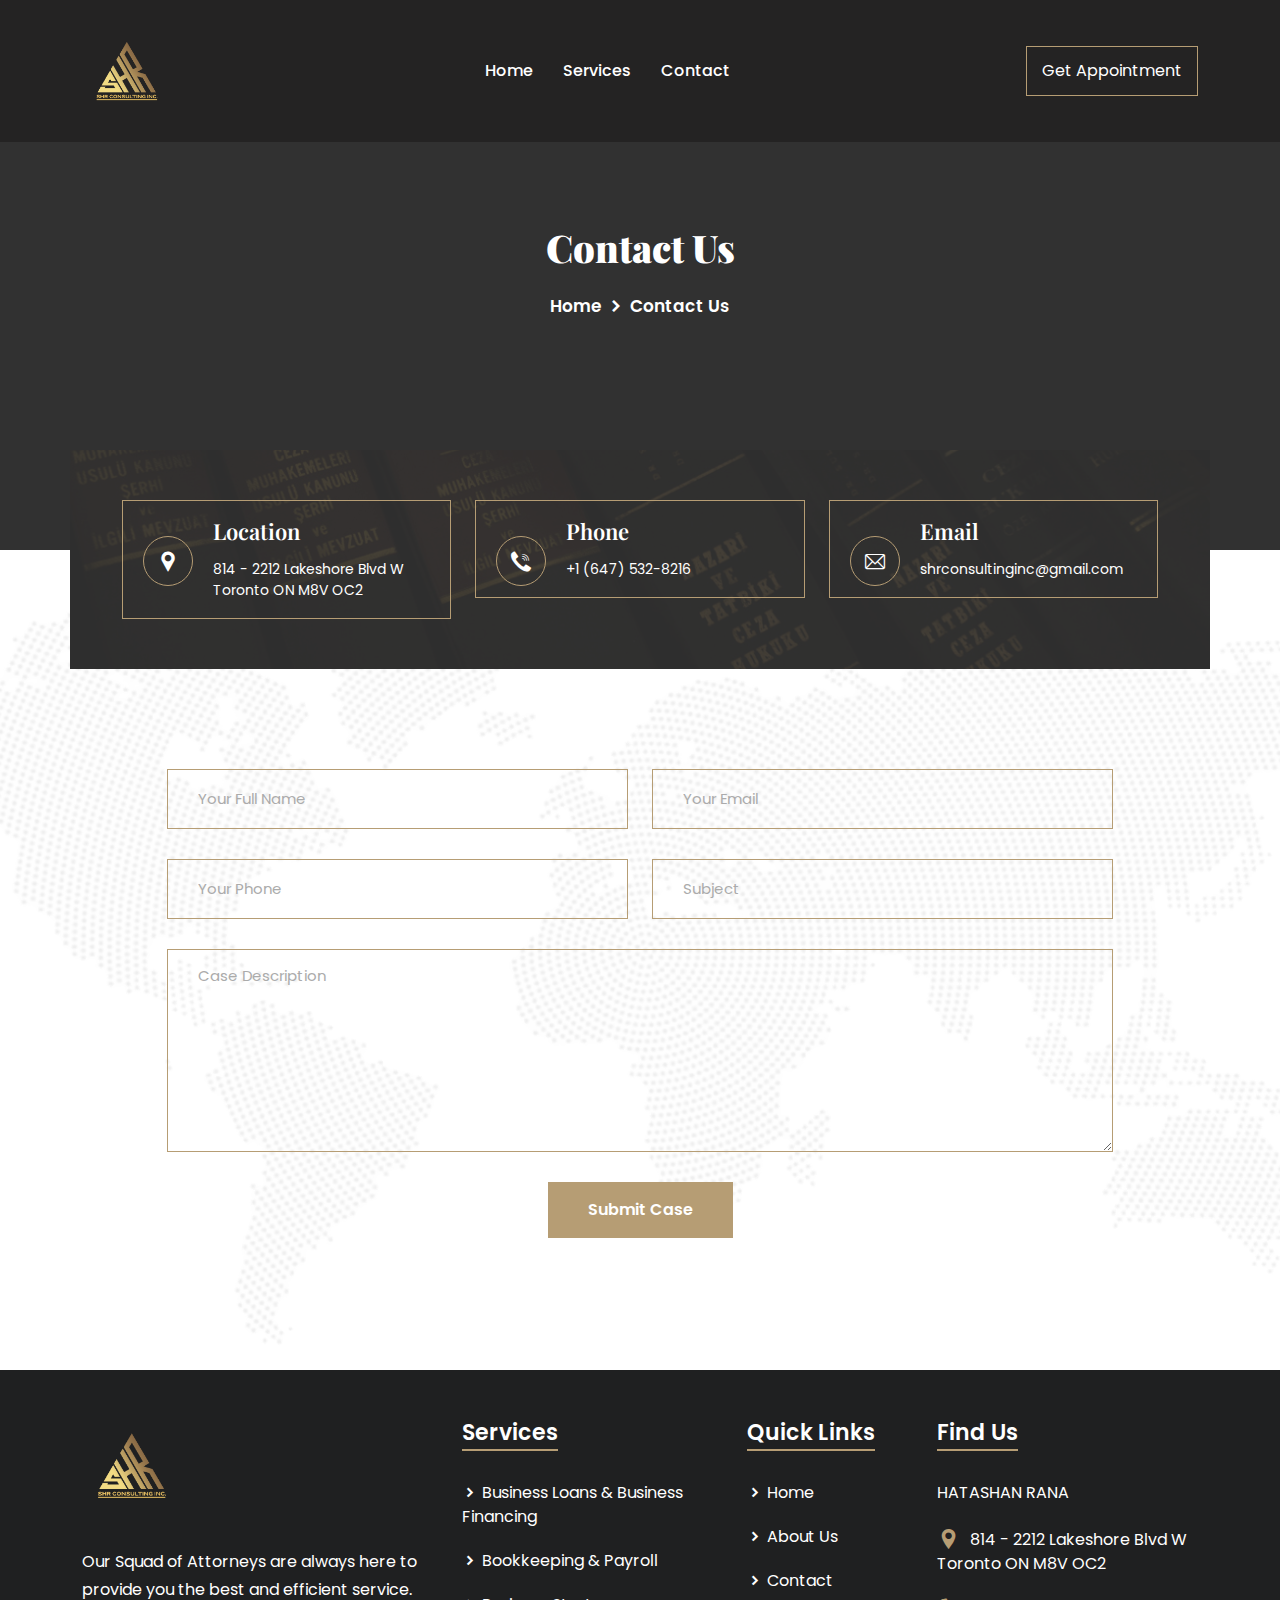
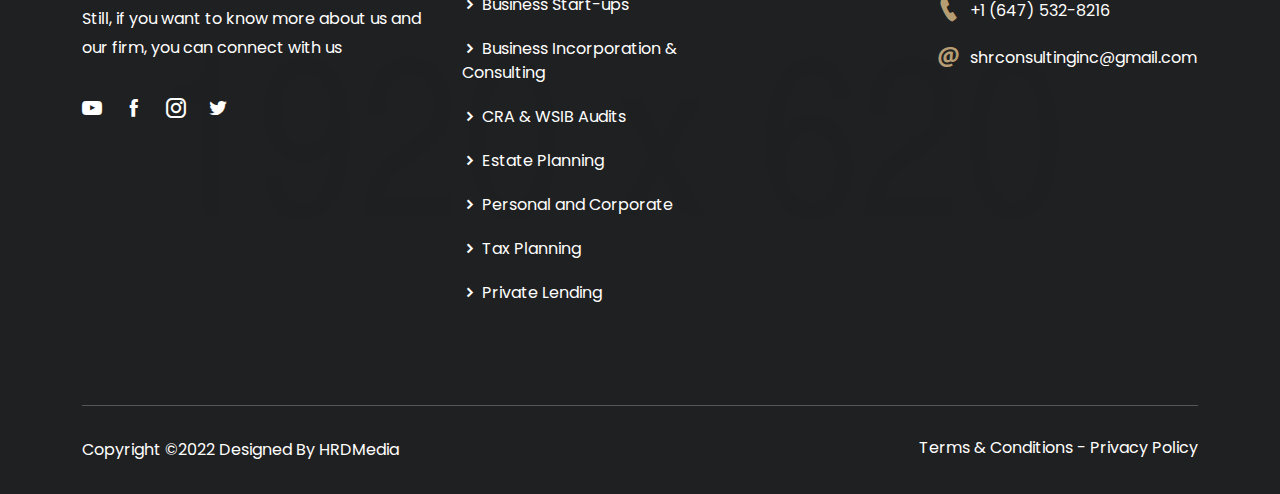
<file: contact.html>
<!DOCTYPE html>
<html lang="zxx">
    <head>
        <meta charset="UTF-8">
        <meta name="viewport" content="width=device-width, initial-scale=1.0">

        <!-- Bootstrap CSS -->
        <link rel="stylesheet" href="assets/css/bootstrap.min.css">
        <!-- Meanmenu CSS -->
        <link rel="stylesheet" href="assets/css/meanmenu.css">
        <!-- Icofont CSS -->
        <link rel="stylesheet" href="assets/css/icofont.min.css">
        <!-- Nice Select CSS -->
        <link rel="stylesheet" href="assets/css/nice-select.min.css">
        <!-- Owl Carousel CSS -->
        <link rel="stylesheet" href="assets/css/owl.carousel.min.css">
        <link rel="stylesheet" href="assets/css/owl.theme.default.min.css">
        <!-- Magnific Popup CSS -->
        <link rel="stylesheet" href="assets/css/magnific-popup.min.css">
        <!-- Flaticon CSS -->
        <link rel="stylesheet" href="assets/fonts/flaticon.css">
        <!-- Wow CSS -->
        <link rel="stylesheet" href="assets/css/animate.css">
        <!-- Odometer CSS -->
        <link rel="stylesheet" href="assets/css/odometer.min.css">
        <!-- Style CSS -->
        <link rel="stylesheet" href="assets/css/style.css">
        <!-- Responsive CSS -->
        <link rel="stylesheet" href="assets/css/responsive.css">

        <title>Contact</title>

        <link rel="icon" type="image/png" href="#">
    </head>
    <body>

        <!-- Preloader -->
        <div class="loader">
            <div class="d-table">
                <div class="d-table-cell">
                    <div class="sk-folding-cube">
                        <div class="sk-cube1 sk-cube"></div>
                        <div class="sk-cube2 sk-cube"></div>
                        <div class="sk-cube4 sk-cube"></div>
                        <div class="sk-cube3 sk-cube"></div>
                    </div>
                </div>
            </div>
        </div>
        <!-- End Preloader -->




        <!-- Navbar -->
        <div class="navbar-area fixed-top">
            <!-- Menu For Mobile Device -->
            <div class="mobile-nav">
                <a href="index.html" class="logo">
                    <img src="assets/img/logo.png" alt="Logo">
                </a>
            </div>

            <!-- Menu For Desktop Device -->
            <div class="main-nav">
                <div class="container">
                    <nav class="navbar navbar-expand-md navbar-light">
                        <a class="navbar-brand" href="index.html">
                            <img src="assets/img/logo.png" alt="Logo">
                        </a>
                        <div class="collapse navbar-collapse mean-menu" id="navbarSupportedContent">
                            <ul class="navbar-nav">
                                <li class="nav-item">
                                    <a href="index.html" class="nav-link">Home</a>
                                </li>
                                <li class="nav-item">
                                    <a href="services.html" class="nav-link">Services</a>
                                </li>
                                <li class="nav-item">
                                    <a href="contact.html" class="nav-link">Contact</a>
                                </li>
                            </ul>
                            <div class="side-nav">
                                <a href="tel:+16475328216">Get Appointment</a>
                            </div>
                        </div>
                    </nav>
                </div>
            </div>
        </div>
        <!-- End Navbar -->
		
		
		
        <!-- Page Title -->
        <div class="page-title-area page-title-area-two title-img-one">
            <div class="d-table">
                <div class="d-table-cell">
                    <div class="page-title-text">
                        <h2>Contact Us</h2>
                        <ul>
                            <li>
                                <a href="index.html">Home</a>
                            </li>
                            <li>
                                <i class="icofont-simple-right"></i>
                            </li>
                            <li>Contact Us</li>
                        </ul>
                    </div>
                </div>
            </div>
        </div>
        <!-- End Page Title -->

        <!-- Contact Form -->
        <div class="contact-form contact-form-four pb-100">
            <!-- Location -->
            <div class="loaction-area">
                <div class="container">
                    <div class="row location-bg">
                        <div class="col-sm-6 col-lg-4">
                            <div class="location-item">
                                <div class="location-icon">
                                    <i class="flaticon-pin"></i>
                                </div>
                                <h3>Location</h3>
                                <ul>
                                    <li>814 - 2212 Lakeshore Blvd W Toronto ON M8V OC2</li>
                                </ul>
                            </div>
                        </div>
                        <div class="col-sm-6 col-lg-4">
                            <div class="location-item">
                                <div class="location-icon">
                                    <i class="flaticon-call"></i>
                                </div>
                                <h3>Phone</h3>
                                <ul>
                                    <li>
                                        <a href="tel:+0755543332322">+1 (647) 532-8216</a>
                                    </li>
                                </ul>
                            </div>
                        </div>
                        <div class="col-sm-6 offset-sm-3 offset-lg-0 col-lg-4">
                            <div class="location-item">
                                <div class="location-icon">
                                    <i class="flaticon-email"></i>
                                </div>
                                <h3>Email</h3>
                                <ul>
                                    <li>
                                        <a href="mailto:shrconsultinginc@gmail.com">shrconsultinginc@gmail.com</a>
                                    </li>
                                </ul>
                            </div>
                        </div>
                    </div>
                </div>
            </div>
            <!-- End Location -->

            <div class="container-fluid">
                <form id="contactForm">
                    <div class="row contact-wrap">
                        <div class="col-sm-6 col-lg-6">
                            <div class="form-group">
                                <input type="text" name="name" id="name" class="form-control" required data-error="Please enter your name" placeholder="Your Full Name">
                                <div class="help-block with-errors"></div>
                            </div>
                        </div>

                        <div class="col-sm-6 col-lg-6">
                            <div class="form-group">
                                <input type="email" name="email" id="email" class="form-control" required data-error="Please enter your email" placeholder="Your Email">
                                <div class="help-block with-errors"></div>
                            </div>
                        </div>

                        <div class="col-sm-6 col-lg-6">
                            <div class="form-group">
                                <input type="text" name="phone_number" id="phone_number" required data-error="Please enter your number" class="form-control" placeholder="Your Phone">
                                <div class="help-block with-errors"></div>
                            </div>
                        </div>

                        <div class="col-sm-6 col-lg-6">
                            <div class="form-group">
                                <input type="text" name="msg_subject" id="msg_subject" class="form-control" required data-error="Please enter your subject" placeholder="Subject">
                                <div class="help-block with-errors"></div>
                            </div>
                        </div>

                        <div class="col-md-12 col-lg-12">
                            <div class="form-group">
                                <textarea name="message" class="form-control" id="message" cols="30" rows="8" required data-error="Write your message" placeholder="Case Description"></textarea>
                                <div class="help-block with-errors"></div>
                            </div>
                        </div>

                        <div class="col-md-12 col-lg-12">
                            <div class="text-center">
                                <button type="submit" class="contact-btn">Submit Case</button>
                            </div>
                            <div id="msgSubmit" class="h3 text-center hidden"></div>
                            <div class="clearfix"></div>
                        </div>
                    </div>
                </form>
            </div>
        </div>
        <!-- End Contact Form -->
<br/>

        <!-- Footer -->
        <footer>
            


<br/><br/>
            <div class="container">
                <div class="row">
                    <div class="col-sm-6 col-lg-4">
                        <div class="footer-item">
                            <div class="footer-logo">
                                <a href="#">
                                    <img src="assets/img/logo.png" alt="Logo">
                                </a>
                                <p>Our Squad of Attorneys are always here to provide you the best and efficient service. Still, if you want to know more about us and our firm, you can connect with us</p>
                                <ul>
                                    <li>
                                        <a href="https://www.youtube.com/" target="_blank">
                                            <i class="icofont-youtube-play"></i>
                                        </a>
                                    </li>
                                    <li>
                                        <a href="https://www.facebook.com/" target="_blank">
                                            <i class="icofont-facebook"></i>
                                        </a>
                                    </li>
                                    <li>
                                        <a href="https://www.instagram.com/" target="_blank">
                                            <i class="icofont-instagram"></i>
                                        </a>
                                    </li>
                                    <li>
                                        <a href="https://www.twitter.com/" target="_blank">
                                            <i class="icofont-twitter"></i>
                                        </a>
                                    </li>
                                </ul>
                            </div>
                        </div>
                    </div>
                    <div class="col-sm-6 col-lg-3">
                        <div class="footer-item">
                            <div class="footer-service">
                                <h3>Services</h3>
                                <ul>
                                    <li>
                                        <a href="services.html">
                                            <i class="icofont-simple-right"></i>
                                            Business Loans & Business Financing
                                        </a>
                                    </li>
                                    <li>
                                        <a href="services.html">
                                            <i class="icofont-simple-right"></i>
                                            Bookkeeping & Payroll
                                        </a>
                                    </li>
                                    <li>
                                        <a href="services.html">
                                            <i class="icofont-simple-right"></i>
                                            Business Start-ups
                                        </a>
                                    </li>
                                    <li>
                                        <a href="services.html">
                                            <i class="icofont-simple-right"></i>
                                            Business Incorporation & Consulting
                                        </a>
                                    </li>
                                    <li>
                                        <a href="services.html">
                                            <i class="icofont-simple-right"></i>
                                            CRA & WSIB Audits
                                        </a>
                                    </li>
									<li>
                                        <a href="services.html">
                                            <i class="icofont-simple-right"></i>
                                            Estate Planning
                                        </a>
                                    </li>
									<li>
                                        <a href="services.html">
                                            <i class="icofont-simple-right"></i>
                                            Personal and Corporate 
                                        </a>
                                    </li>
									<li>
                                        <a href="services.html">
                                            <i class="icofont-simple-right"></i>
                                            Tax Planning
                                        </a>
                                    </li>
									<li>
                                        <a href="services.html">
                                            <i class="icofont-simple-right"></i>
                                            Private Lending
                                        </a>
                                    </li>
									
                                </ul>
                            </div>
                        </div>
                    </div>
                    <div class="col-sm-6 col-lg-2">
                        <div class="footer-item">
                            <div class="footer-service">
                                <h3>Quick Links</h3>
                                <ul>
                                    <li>
                                        <a href="index.html">
                                            <i class="icofont-simple-right"></i>
                                            Home
                                        </a>
                                    </li>
                                    <li>
                                        <a href="services.html">
                                            <i class="icofont-simple-right"></i>
                                            About Us
                                        </a>
                                    </li>
                                    <li>
                                        <a href="contact.html">
                                            <i class="icofont-simple-right"></i>
                                            Contact
                                        </a>
                                    </li>
                                </ul>
                            </div>
                        </div>
                    </div>
                    <div class="col-sm-6 col-lg-3">
                        <div class="footer-item">
                            <div class="footer-find">
                                <h3>Find Us</h3>
                                <ul>
								
                                    <li>
                                        HATASHAN RANA
                                    </li>
                                    <li>
                                        <i class="icofont-location-pin"></i>
                                        814 - 2212 Lakeshore Blvd W
                                        Toronto ON M8V OC2
                                    </li>
                                    <li>
                                        <i class="icofont-ui-call"></i>
                                        <a href="tel:+880123456789">+1 (647) 532-8216</a>
                                    </li>
                                    <li>
                                        <i class="icofont-at"></i>
                                        <a href="mailto:shrconsultinginc@gmail.com">shrconsultinginc@gmail.com</a>
                                    </li>
                                </ul>
                            </div>
                        </div>
                    </div>
                </div>
                <div class="copyright-area">
                    <div class="row">
                        <div class="col-sm-7 col-lg-6">
                            <div class="copyright-item">
                                <p>Copyright ©2022 Designed By HRDMedia</p>
                            </div>
                        </div>
                        <div class="col-sm-5 col-lg-6">
                            <div class="copyright-item copyright-right">
                                <a href="#" target="_blank">Terms & Conditions</a> <span>-</span> 
                                <a href="#" target="_blank">Privacy Policy</a>
                            </div>
                        </div>
                    </div>
                </div>
            </div>
        </footer>
        <!-- End Footer -->


        <!-- Essential JS -->
        <script src="assets/js/jquery.min.js"></script>
        <script src="assets/js/popper.min.js"></script>
        <script src="assets/js/bootstrap.min.js"></script>
        <!-- Meanmenu JS -->
        <script src="assets/js/jquery.meanmenu.js"></script>
        <!-- Nice Select JS -->
        <script src="assets/js/jquery.nice-select.min.js"></script>
        <!-- Form Ajaxchimp JS -->
		<script src="assets/js/jquery.ajaxchimp.min.js"></script>
		<!-- Form Validator JS -->
		<script src="assets/js/form-validator.min.js"></script>
		<!-- Contact JS -->
        <script src="assets/js/contact-form-script.js"></script>
        <!-- Owl Carousel JS -->
        <script src="assets/js/owl.carousel.min.js"></script>
        <!-- Odometer JS -->
        <script src="assets/js/odometer.min.js"></script>
        <script src="assets/js/jquery.appear.min.js"></script>
        <!-- Magnific Popup JS -->
        <script src="assets/js/jquery.magnific-popup.min.js"></script>
        <!-- Wow JS -->
        <script src="assets/js/wow.min.js"></script>
        <!-- Custom JS -->
        <script src="assets/js/custom.js"></script>

    </body>
</html>
</file>
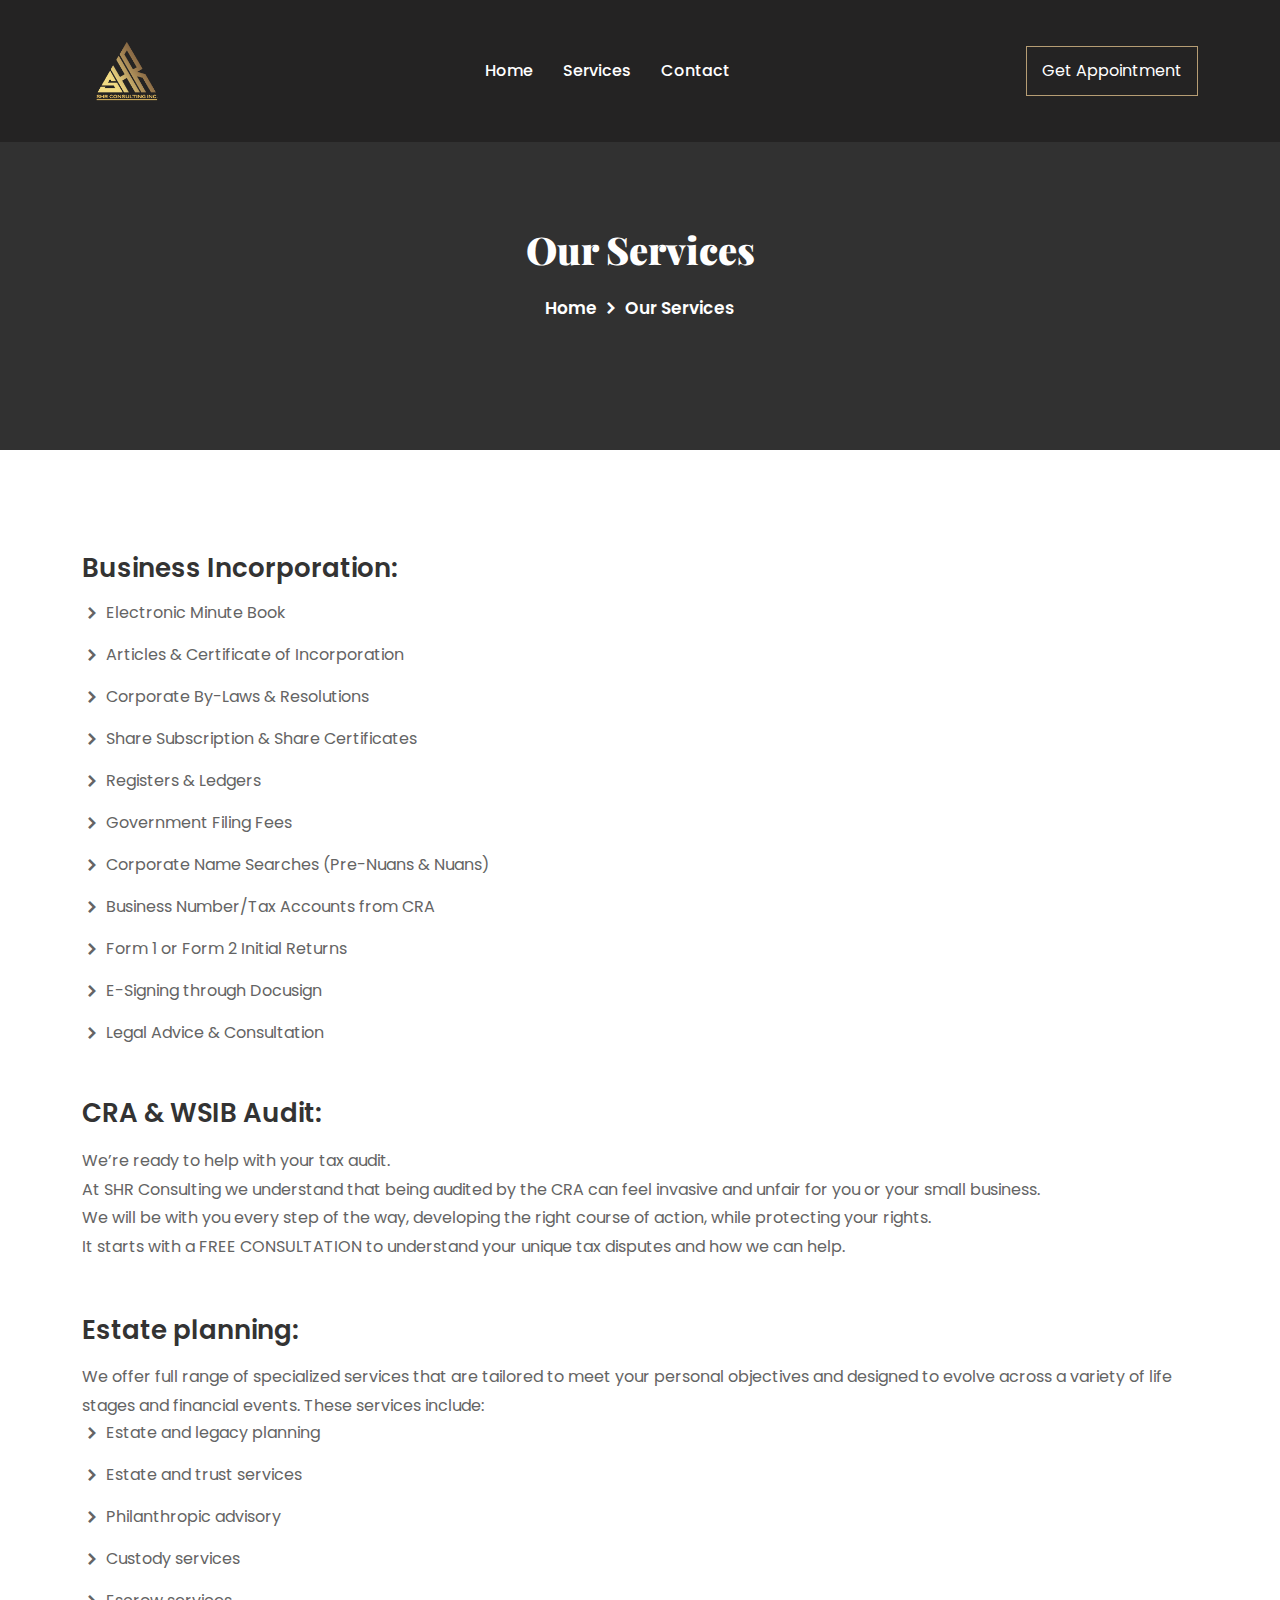
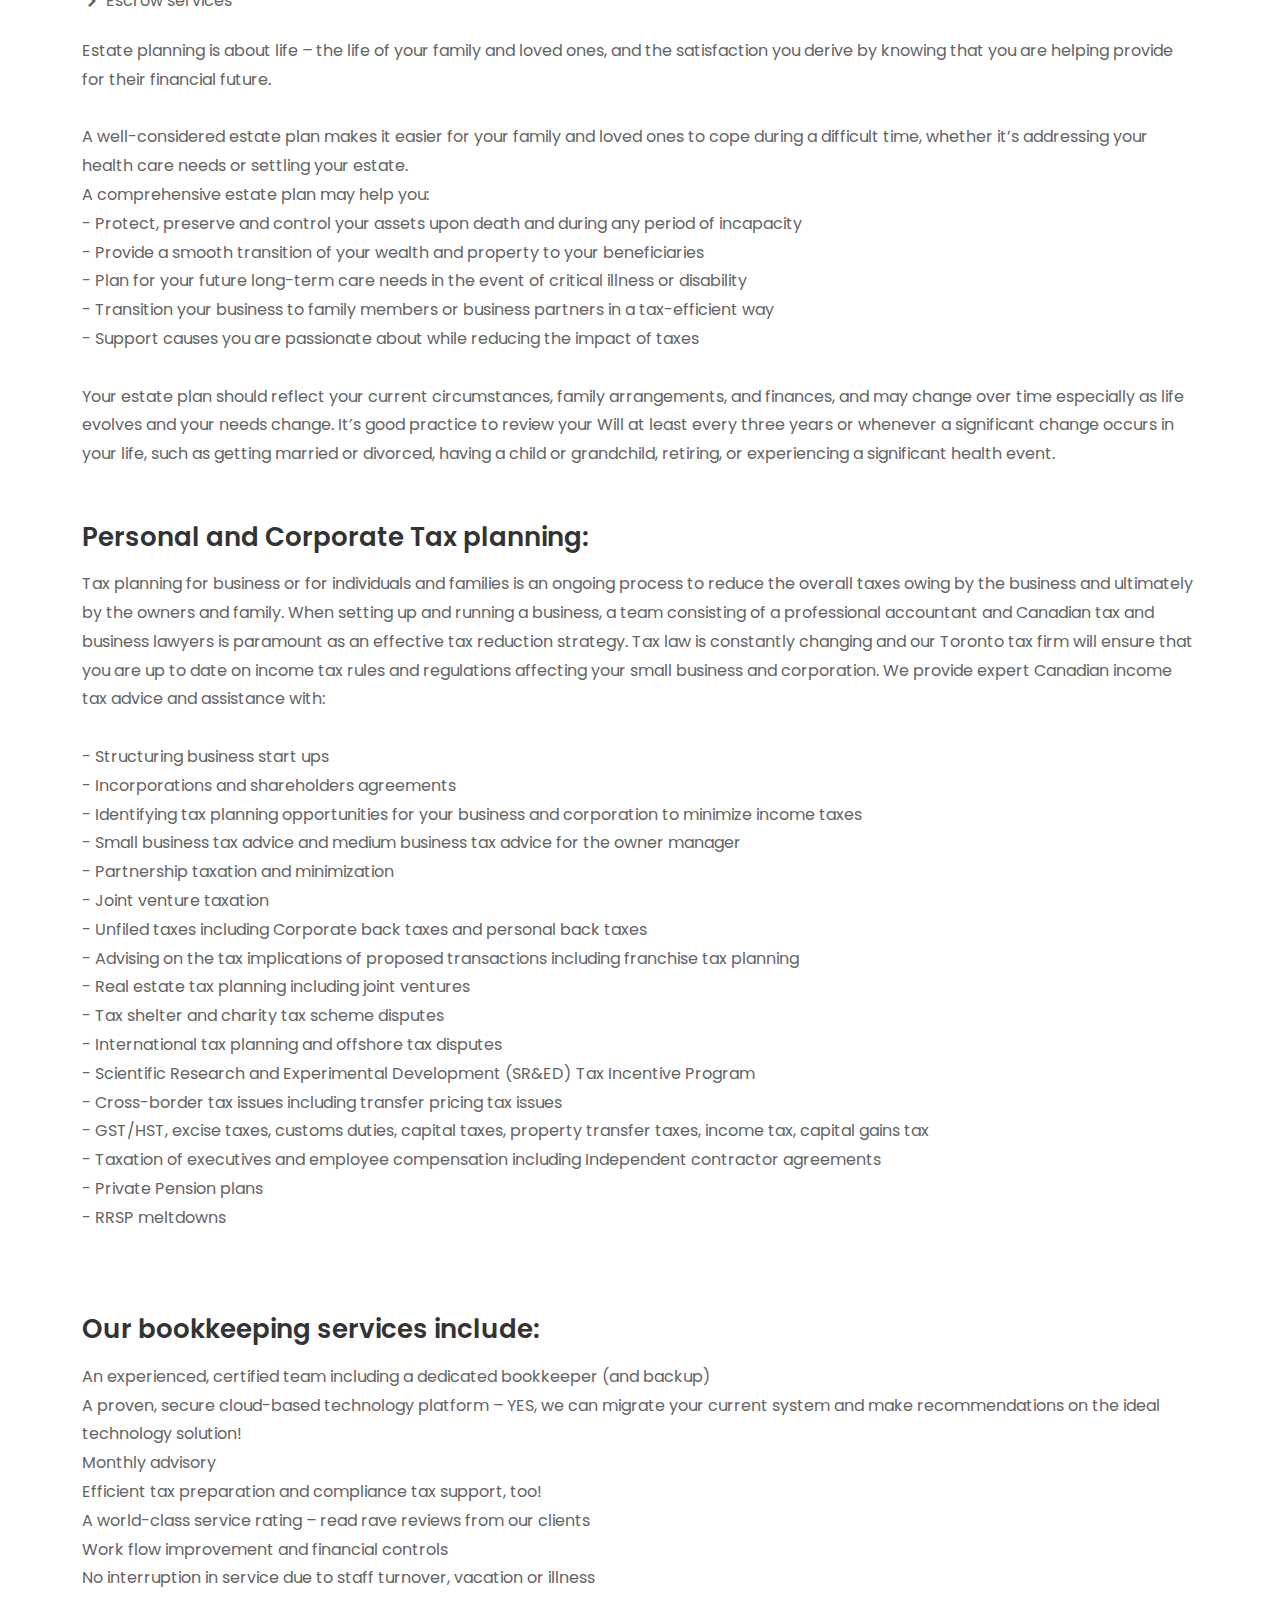
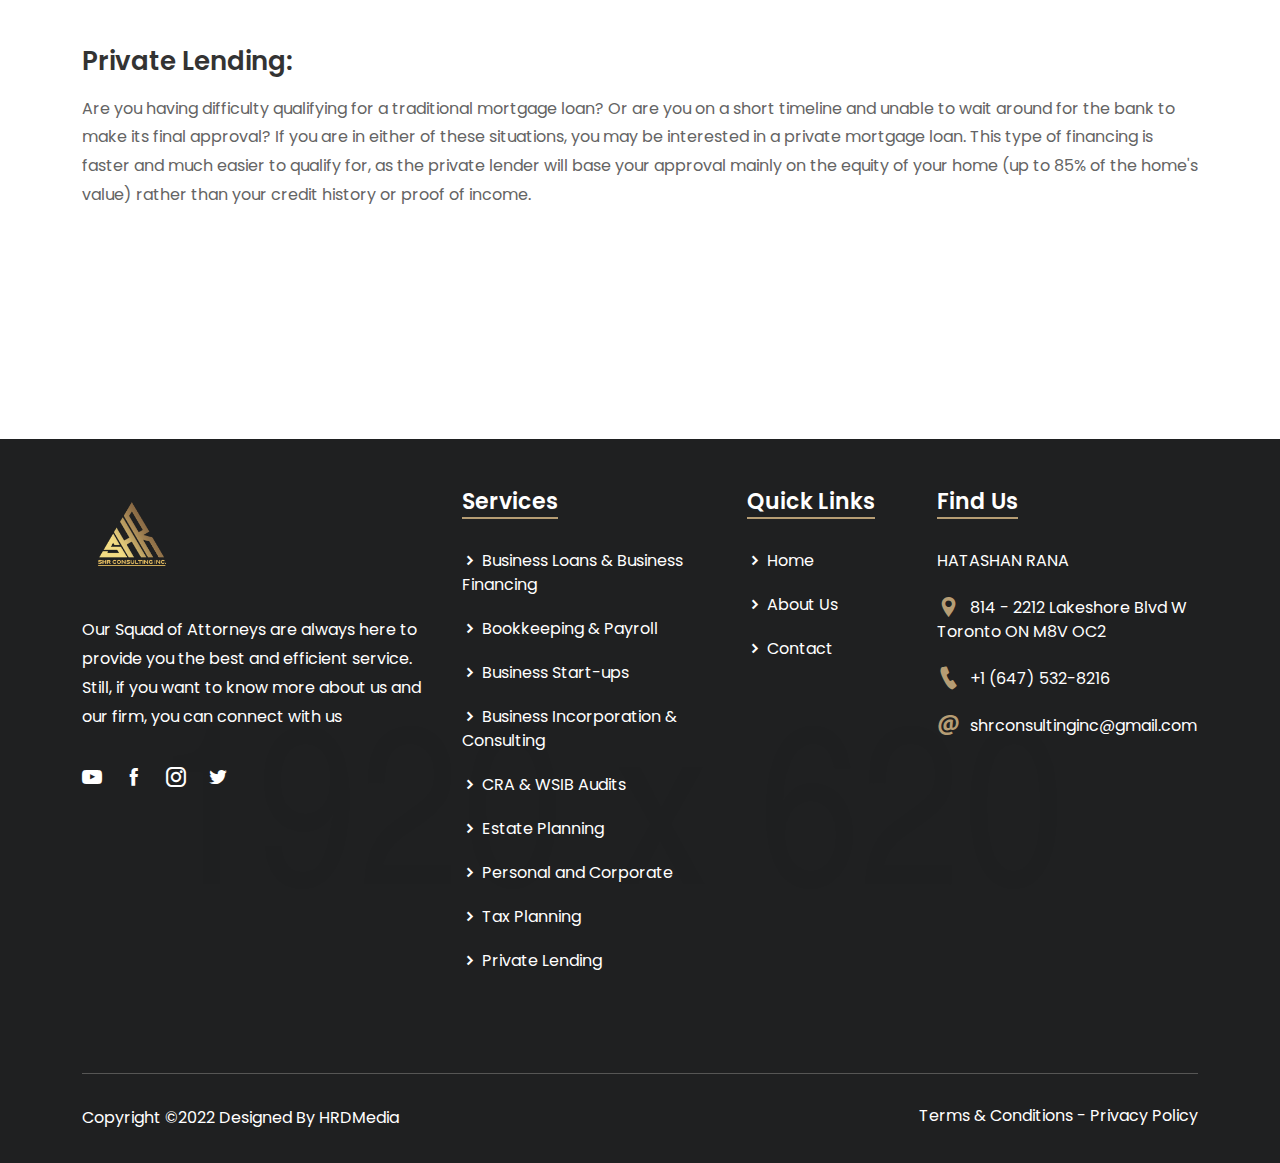
<file: services.html>
<!DOCTYPE html>
<html lang="zxx">
    <head>
        <meta charset="UTF-8">
        <meta name="viewport" content="width=device-width, initial-scale=1.0">

        <!-- Bootstrap CSS -->
        <link rel="stylesheet" href="assets/css/bootstrap.min.css">
        <!-- Meanmenu CSS -->
        <link rel="stylesheet" href="assets/css/meanmenu.css">
        <!-- Icofont CSS -->
        <link rel="stylesheet" href="assets/css/icofont.min.css">
        <!-- Nice Select CSS -->
        <link rel="stylesheet" href="assets/css/nice-select.min.css">
        <!-- Owl Carousel CSS -->
        <link rel="stylesheet" href="assets/css/owl.carousel.min.css">
        <link rel="stylesheet" href="assets/css/owl.theme.default.min.css">
        <!-- Magnific Popup CSS -->
        <link rel="stylesheet" href="assets/css/magnific-popup.min.css">
        <!-- Flaticon CSS -->
        <link rel="stylesheet" href="assets/fonts/flaticon.css">
        <!-- Wow CSS -->
        <link rel="stylesheet" href="assets/css/animate.css">
        <!-- Odometer CSS -->
        <link rel="stylesheet" href="assets/css/odometer.min.css">
        <!-- Style CSS -->
        <link rel="stylesheet" href="assets/css/style.css">
        <!-- Responsive CSS -->
        <link rel="stylesheet" href="assets/css/responsive.css">

        <title>Our Services</title>

        <link rel="icon" type="image/png" href="#">
    </head>
    <body>

        <!-- Preloader -->
        <div class="loader">
            <div class="d-table">
                <div class="d-table-cell">
                    <div class="sk-folding-cube">
                        <div class="sk-cube1 sk-cube"></div>
                        <div class="sk-cube2 sk-cube"></div>
                        <div class="sk-cube4 sk-cube"></div>
                        <div class="sk-cube3 sk-cube"></div>
                    </div>
                </div>
            </div>
        </div>
        <!-- End Preloader -->

        <!-- Navbar -->
        <div class="navbar-area fixed-top">
            <!-- Menu For Mobile Device -->
            <div class="mobile-nav">
                <a href="index.html" class="logo">
                    <img src="assets/img/logo.png" alt="Logo">
                </a>
            </div>

            <!-- Menu For Desktop Device -->
            <div class="main-nav">
                <div class="container">
                    <nav class="navbar navbar-expand-md navbar-light">
                        <a class="navbar-brand" href="index.html">
                            <img src="assets/img/logo.png" alt="Logo">
                        </a>
                        <div class="collapse navbar-collapse mean-menu" id="navbarSupportedContent">
                            <ul class="navbar-nav">
                                <li class="nav-item">
                                    <a href="index.html" class="nav-link">Home</a>
                                </li>
                                <li class="nav-item">
                                    <a href="services.html" class="nav-link">Services</a>
                                </li>
                                <li class="nav-item">
                                    <a href="contact.html" class="nav-link">Contact</a>
                                </li>
                            </ul>
                            <div class="side-nav">
                                <a href="tel:+16475328216">Get Appointment</a>
                            </div>
                        </div>
                    </nav>
                </div>
            </div>
        </div>
        <!-- End Navbar -->

        <!-- Page Title -->
        <div class="page-title-area title-img-one">
            <div class="d-table">
                <div class="d-table-cell">
                    <div class="page-title-text">
                        <h2>Our Services</h2>
                        <ul>
                            <li>
                                <a href="index.html">Home</a>
                            </li>
                            <li>
                                <i class="icofont-simple-right"></i>
                            </li>
                            <li>Our Services</li>
                        </ul>
                    </div>
                </div>
            </div>
        </div>
        <!-- End Page Title -->

        <section class="privacy-area pt-100">
            <div class="container">
                <div class="privacy-item">
                    <h2>Business Incorporation:</h2>
   <ul>
                        <li><i class="icofont-simple-right"></i> Electronic Minute Book</li>
                        <li><i class="icofont-simple-right"></i> Articles & Certificate of Incorporation</li>
                        <li><i class="icofont-simple-right"></i> Corporate By-Laws & Resolutions</li>
                        <li><i class="icofont-simple-right"></i> Share Subscription & Share Certificates</li>
                        <li><i class="icofont-simple-right"></i> Registers & Ledgers</li>
                        <li><i class="icofont-simple-right"></i> Government Filing Fees</li>
                        <li><i class="icofont-simple-right"></i> Corporate Name Searches (Pre-Nuans & Nuans)</li>
                        <li><i class="icofont-simple-right"></i> Business Number/Tax Accounts from CRA</li>
                        <li><i class="icofont-simple-right"></i> Form 1 or Form 2 Initial Returns</li>
						<li><i class="icofont-simple-right"></i> E-Signing through Docusign</li>
                        <li><i class="icofont-simple-right"></i> Legal Advice & Consultation</li>
                    </ul>
                </div>
                <div class="privacy-item">
                    <h2>CRA & WSIB Audit:</h2>
                    <p>We’re ready to help with your tax audit.
<br/>
At SHR Consulting we understand that being audited by the CRA can feel invasive and unfair for you or your small business.
<br/>
We will be with you every step of the way, developing the right course of action, while protecting your rights.
<br/>
It starts with a FREE CONSULTATION to understand your unique tax disputes and how we can help.</p>
                </div>
				
				<div class="privacy-item">
                    <h2>Estate planning:</h2>
                    <p>We offer full range of specialized services that are tailored to meet your personal objectives and designed to evolve across a variety of life stages and financial events. These services include:</p>
                  <ul>
                        <li><i class="icofont-simple-right"></i> Estate and legacy planning </li>
                        <li><i class="icofont-simple-right"></i> Estate and trust services </li>
                        <li><i class="icofont-simple-right"></i> Philanthropic advisory</li>
                        <li><i class="icofont-simple-right"></i> Custody services</li>
                        <li><i class="icofont-simple-right"></i> Escrow services</li>
                        
                    </ul>
				<br/>
				<p>
				Estate planning is about life – the life of your family and loved ones, and the satisfaction you derive by knowing that you are helping provide for their financial future. <br/>
<br/>
A well-considered estate plan makes it easier for your family and loved ones to cope during a difficult time, whether it’s addressing your health care needs or settling your estate. 
<br/>
A comprehensive estate plan may help you: 
<br/>
- Protect, preserve and control your assets upon death and during any period of incapacity
<br/>
- Provide a smooth transition of your wealth and property to your beneficiaries
<br/>
- Plan for your future long-term care needs in the event of critical illness or disability <br/>
- Transition your business to family members or business partners in a tax-efficient way<br/>
- Support causes you are passionate about while reducing the impact of taxes<br/>
<br/>
Your estate plan should reflect your current circumstances, family arrangements, and finances, and may change over time especially as life evolves and your needs change. It’s good practice to review your Will at least every three years or whenever a significant change occurs in your life, such as getting married or divorced, having a child or grandchild, retiring, or experiencing a significant health event.
				
				</p>
				</div>
				
				
				<div class="privacy-item">
                    <h2>Personal and Corporate Tax planning:</h2>
                    <p>
Tax planning for business or for individuals and families is an ongoing process to reduce the overall taxes owing by the business and ultimately by the owners and family. When setting up and running a business, a team consisting of a professional accountant and Canadian tax and business lawyers is paramount as an effective tax reduction strategy. Tax law is constantly changing and our Toronto tax firm will ensure that you are up to date on income tax rules and regulations affecting your small business and corporation. We provide expert Canadian income tax advice and assistance with:
<br/><br/>
- Structuring business start ups<br/>
- Incorporations and shareholders agreements<br/>
- Identifying tax planning opportunities for your business and corporation to minimize income taxes<br/>
- Small business tax advice and medium business tax advice for the owner manager<br/>
- Partnership taxation and minimization<br/>
- Joint venture taxation<br/>
- Unfiled taxes including Corporate back taxes and personal back taxes<br/>
- Advising on the tax implications of proposed transactions including franchise tax planning<br/>
- Real estate tax planning including joint ventures<br/>
- Tax shelter and charity tax scheme disputes<br/>
- International tax planning and offshore tax disputes<br/>
- Scientific Research and Experimental Development (SR&ED) Tax Incentive Program<br/>
- Cross-border tax issues including transfer pricing tax issues<br/>
- GST/HST, excise taxes, customs duties, capital taxes, property transfer taxes, income tax, capital gains tax<br/>
- Taxation of executives and employee compensation including Independent contractor agreements<br/>
- Private Pension plans<br/>
- RRSP meltdowns					<br/>
					<br/>
					
					</p>
                </div>
				
					<div class="privacy-item">
                    <h2>Our bookkeeping services include:</h2><p>

An experienced, certified team including a dedicated bookkeeper (and backup)
<br/>
A proven, secure cloud-based technology platform – YES, we can migrate your current system and make recommendations on the ideal technology solution!
<br/>
Monthly advisory
<br/>
Efficient tax preparation and compliance tax support, too!<br/>
A world-class service rating – read rave reviews from our clients
<br/>
Work flow improvement and financial controls
<br/>
No interruption in service due to staff turnover, vacation or illness</h2><br/>
         </p>     
                </div>
				
				
					<div class="privacy-item">
                    <h2>Private Lending:</h2>
                    <p>
Are you having difficulty qualifying for a traditional mortgage loan? Or are you on a short timeline and unable to wait around for the bank to make its final approval? If you are in either of these situations, you may be interested in a private mortgage loan. This type of financing is faster and much easier to qualify for, as the private lender will base your approval mainly on the equity of your home (up to 85% of the home's value) rather than your credit history or proof of income.	<br/>
					<br/>
					
					</p>
                </div>
				
				
				
				
            </div>
        </section>

        <!-- Footer -->
        <footer>
            


<br/><br/>
            <div class="container">
                <div class="row">
                    <div class="col-sm-6 col-lg-4">
                        <div class="footer-item">
                            <div class="footer-logo">
                                <a href="#">
                                    <img src="assets/img/logo.png" alt="Logo">
                                </a>
                                <p>Our Squad of Attorneys are always here to provide you the best and efficient service. Still, if you want to know more about us and our firm, you can connect with us</p>
                                <ul>
                                    <li>
                                        <a href="https://www.youtube.com/" target="_blank">
                                            <i class="icofont-youtube-play"></i>
                                        </a>
                                    </li>
                                    <li>
                                        <a href="https://www.facebook.com/" target="_blank">
                                            <i class="icofont-facebook"></i>
                                        </a>
                                    </li>
                                    <li>
                                        <a href="https://www.instagram.com/" target="_blank">
                                            <i class="icofont-instagram"></i>
                                        </a>
                                    </li>
                                    <li>
                                        <a href="https://www.twitter.com/" target="_blank">
                                            <i class="icofont-twitter"></i>
                                        </a>
                                    </li>
                                </ul>
                            </div>
                        </div>
                    </div>
                    <div class="col-sm-6 col-lg-3">
                        <div class="footer-item">
                            <div class="footer-service">
                                <h3>Services</h3>
                                <ul>
                                    <li>
                                        <a href="services.html">
                                            <i class="icofont-simple-right"></i>
                                            Business Loans & Business Financing
                                        </a>
                                    </li>
                                    <li>
                                        <a href="services.html">
                                            <i class="icofont-simple-right"></i>
                                            Bookkeeping & Payroll
                                        </a>
                                    </li>
                                    <li>
                                        <a href="services.html">
                                            <i class="icofont-simple-right"></i>
                                            Business Start-ups
                                        </a>
                                    </li>
                                    <li>
                                        <a href="services.html">
                                            <i class="icofont-simple-right"></i>
                                            Business Incorporation & Consulting
                                        </a>
                                    </li>
                                    <li>
                                        <a href="services.html">
                                            <i class="icofont-simple-right"></i>
                                            CRA & WSIB Audits
                                        </a>
                                    </li>
									<li>
                                        <a href="services.html">
                                            <i class="icofont-simple-right"></i>
                                            Estate Planning
                                        </a>
                                    </li>
									<li>
                                        <a href="services.html">
                                            <i class="icofont-simple-right"></i>
                                            Personal and Corporate 
                                        </a>
                                    </li>
									<li>
                                        <a href="services.html">
                                            <i class="icofont-simple-right"></i>
                                            Tax Planning
                                        </a>
                                    </li>
									<li>
                                        <a href="services.html">
                                            <i class="icofont-simple-right"></i>
                                            Private Lending
                                        </a>
                                    </li>
									
                                </ul>
                            </div>
                        </div>
                    </div>
                    <div class="col-sm-6 col-lg-2">
                        <div class="footer-item">
                            <div class="footer-service">
                                <h3>Quick Links</h3>
                                <ul>
                                    <li>
                                        <a href="index.html">
                                            <i class="icofont-simple-right"></i>
                                            Home
                                        </a>
                                    </li>
                                    <li>
                                        <a href="services.html">
                                            <i class="icofont-simple-right"></i>
                                            About Us
                                        </a>
                                    </li>
                                    <li>
                                        <a href="contact.html">
                                            <i class="icofont-simple-right"></i>
                                            Contact
                                        </a>
                                    </li>
                                </ul>
                            </div>
                        </div>
                    </div>
                    <div class="col-sm-6 col-lg-3">
                        <div class="footer-item">
                            <div class="footer-find">
                                <h3>Find Us</h3>
                                <ul>
								
                                    <li>
                                        HATASHAN RANA
                                    </li>
                                    <li>
                                        <i class="icofont-location-pin"></i>
                                        814 - 2212 Lakeshore Blvd W
                                        Toronto ON M8V OC2
                                    </li>
                                    <li>
                                        <i class="icofont-ui-call"></i>
                                        <a href="tel:+880123456789">+1 (647) 532-8216</a>
                                    </li>
                                    <li>
                                        <i class="icofont-at"></i>
                                        <a href="mailto:shrconsultinginc@gmail.com">shrconsultinginc@gmail.com</a>
                                    </li>
                                </ul>
                            </div>
                        </div>
                    </div>
                </div>
                <div class="copyright-area">
                    <div class="row">
                        <div class="col-sm-7 col-lg-6">
                            <div class="copyright-item">
                                <p>Copyright ©2022 Designed By HRDMedia</p>
                            </div>
                        </div>
                        <div class="col-sm-5 col-lg-6">
                            <div class="copyright-item copyright-right">
                                <a href="#" target="_blank">Terms & Conditions</a> <span>-</span> 
                                <a href="#" target="_blank">Privacy Policy</a>
                            </div>
                        </div>
                    </div>
                </div>
            </div>
        </footer>
        <!-- End Footer -->

        
        <!-- Essential JS -->
        <script src="assets/js/jquery.min.js"></script>
        <script src="assets/js/popper.min.js"></script>
        <script src="assets/js/bootstrap.min.js"></script>
        <!-- Meanmenu JS -->
        <script src="assets/js/jquery.meanmenu.js"></script>
        <!-- Nice Select JS -->
        <script src="assets/js/jquery.nice-select.min.js"></script>
        <!-- Form Ajaxchimp JS -->
		<script src="assets/js/jquery.ajaxchimp.min.js"></script>
		<!-- Form Validator JS -->
		<script src="assets/js/form-validator.min.js"></script>
		<!-- Contact JS -->
        <script src="assets/js/contact-form-script.js"></script>
        <!-- Owl Carousel JS -->
        <script src="assets/js/owl.carousel.min.js"></script>
        <!-- Odometer JS -->
        <script src="assets/js/odometer.min.js"></script>
        <script src="assets/js/jquery.appear.min.js"></script>
        <!-- Magnific Popup JS -->
        <script src="assets/js/jquery.magnific-popup.min.js"></script>
        <!-- Wow JS -->
        <script src="assets/js/wow.min.js"></script>
        <!-- Custom JS -->
        <script src="assets/js/custom.js"></script>

    </body>
</html>
</file>
<file: assets/css/meanmenu.css>
a.meanmenu-reveal {
	display: none;
}
/* when under viewport size, .mean-container is added to body */
.mean-container .mean-bar {
	float: left;
	width: 100%;
	position: absolute;
	background: transparent;
	padding: 20px 0 0;
	z-index: 999;
	border-bottom: 1px solid rgba(0, 0, 0, 0.03);
	height: 55px;
}
.mean-container a.meanmenu-reveal {
	width: 35px;
	height: 30px;
	padding: 12px 15px 0 0;
	position: absolute;
	right: 0;
	cursor: pointer;
	color: #ffffff;
	text-decoration: none;
	font-size: 16px;
	text-indent: -9999em;
	line-height: 22px;
	font-size: 1px;
	display: block;
	font-weight: 700;
}
.mean-container a.meanmenu-reveal span {
	display: block;
	background: #ffffff;
	height: 4px;
    margin-top: 3px;
    border-radius: 3px;
}
.mean-container .mean-nav {
	float: left;
	width: 100%;
	background: #ffffff;
	margin-top: 55px;
}
.mean-container .mean-nav ul {
	padding: 0;
	margin: 0;
	width: 100%;
	border: none;
	list-style-type: none;
}
.mean-container .mean-nav ul li {
	position: relative;
	float: left;
	width: 100%;
}
.mean-container .mean-nav ul li a {
	display: block;
	float: left;
	width: 90%;
	padding: 1em 5%;
	margin: 0;
	text-align: left;
	color: #677294;
	border-top: 1px solid #DBEEFD;
	text-decoration: none;
}
.mean-container .mean-nav ul li a.active {
	color: #000000;
}
.mean-container .mean-nav ul li li a {
	width: 80%;
	padding: 1em 10%;
	color: #677294;
	border-top: 1px solid #DBEEFD;
	opacity: 1;
	filter: alpha(opacity=75);
	text-shadow: none !important;
	visibility: visible;
	text-transform: none;
	font-size: 14px;
}
.mean-container .mean-nav ul li.mean-last a {
	border-bottom: none;
	margin-bottom: 0;
}
.mean-container .mean-nav ul li li li a {
	width: 70%;
	padding: 1em 15%;
}
.mean-container .mean-nav ul li li li li a {
	width: 60%;
	padding: 1em 20%;
}
.mean-container .mean-nav ul li li li li li a {
	width: 50%;
	padding: 1em 25%;
}
.mean-container .mean-nav ul li a:hover {
	background: #252525;
	background: rgba(255,255,255,0.1);
}
.mean-container .mean-nav ul li a.mean-expand {
	margin-top: 3px;
	width: 100%;
	height: 24px;
	padding: 12px !important;
	text-align: right ;
	position: absolute;
	right: 0;
	top: 0;
	z-index: 2;
	font-weight: 700;
	background: transparent;
	border: none !important;
}
.mean-container .mean-push {
	float: left;
	width: 100%;
	padding: 0;
	margin: 0;
	clear: both;
}
.mean-nav .wrapper {
	width: 100%;
	padding: 0;
	margin: 0;
}
/* Fix for box sizing on Foundation Framework etc. */
.mean-container .mean-bar, .mean-container .mean-bar * {
	-webkit-box-sizing: content-box;
	-moz-box-sizing: content-box;
	box-sizing: content-box;
}
.mean-remove {
	display: none !important;
}
.mobile-nav {
    display: none;
}
.mobile-nav.mean-container .mean-nav ul li a.active {
    color: #FF2D55;
}
.main-nav {
    background: #000;
    position: absolute;
    top: 0;
    left: 0;
    padding-top: 15px;
    padding-bottom: 15px;
    width: 100%;
    z-index: 999;
    height: auto;
}
.mean-nav .dropdown-toggle::after {
	display: none;
}
.navbar-light .navbar-brand, .navbar-light .navbar-brand:hover {
    color: #fff;
    font-weight: bold;
    text-transform: uppercase;
}
.main-nav nav ul {
    padding: 0;
    margin: 0;
    list-style-type: none;
}
.main-nav nav .navbar-nav .nav-item {
    position: relative;
    padding: 15px 0;
}
.main-nav nav .navbar-nav .nav-item a {
    font-weight: 500;
    font-size: 16px;
    text-transform: uppercase;
    color: #ffffff;
    padding-left: 0;
    padding-right: 0;
    padding-top: 0;
    padding-bottom: 0;
    margin-left: 15px;
    margin-right: 15px;
}
.main-nav nav .navbar-nav .nav-item a:hover, 
.main-nav nav .navbar-nav .nav-item a:focus, 
.main-nav nav .navbar-nav .nav-item a.active {
    color: #FF2D55;
}
.main-nav nav .navbar-nav .nav-item:hover a {
    color: #FF2D55;
}
.main-nav nav .navbar-nav .nav-item .dropdown-menu {
    -webkit-box-shadow: 0 0 30px 0 rgba(0, 0, 0, 0.05);
            box-shadow: 0 0 30px 0 rgba(0, 0, 0, 0.05);
    background: #0d1028;
    position: absolute;
    top: 80px;
    left: 0;
    width: 250px;
    z-index: 99;
    display: block;
    padding-top: 20px;
    padding-left: 5px;
    padding-right: 5px;
    padding-bottom: 20px;
    opacity: 0;
    visibility: hidden;
    -webkit-transition: all 0.3s ease-in-out;
    transition: all 0.3s ease-in-out;
}
.main-nav nav .navbar-nav .nav-item .dropdown-menu li {
    position: relative;
    padding: 0;
}
.main-nav nav .navbar-nav .nav-item .dropdown-menu li a {
    font-size: 15px;
    font-weight: 500;
    text-transform: capitalize;
    padding: 9px 15px;
    margin: 0;
    display: block;
    color: #ffffff;
}
.main-nav nav .navbar-nav .nav-item .dropdown-menu li a:hover, 
.main-nav nav .navbar-nav .nav-item .dropdown-menu li a:focus, 
.main-nav nav .navbar-nav .nav-item .dropdown-menu li a.active {
    color: #FF2D55;
}
.main-nav nav .navbar-nav .nav-item .dropdown-menu li .dropdown-menu {
    position: absolute;
    left: -100%;
    top: 0;
    opacity: 0 !important;
    visibility: hidden !important;
}
.main-nav nav .navbar-nav .nav-item .dropdown-menu li:hover .dropdown-menu {
    opacity: 1 !important;
    visibility: visible !important;
    top: -20px !important;
}
.main-nav nav .navbar-nav .nav-item .dropdown-menu li .dropdown-menu li .dropdown-menu {
    position: absolute;
    left: -100%;
    top: 0;
    opacity: 0 !important;
    visibility: hidden !important;
}
.main-nav nav .navbar-nav .nav-item .dropdown-menu li:hover .dropdown-menu li:hover .dropdown-menu {
    opacity: 1 !important;
    visibility: visible !important;
    top: -20px !important;
}
.main-nav nav .navbar-nav .nav-item .dropdown-menu li .dropdown-menu li a {
    color: #ffffff;
    text-transform: capitalize;
}
.main-nav nav .navbar-nav .nav-item .dropdown-menu li .dropdown-menu li a:hover, 
.main-nav nav .navbar-nav .nav-item .dropdown-menu li .dropdown-menu li a:focus, 
.main-nav nav .navbar-nav .nav-item .dropdown-menu li .dropdown-menu li a.active {
    color: #FF2D55;
}
.main-nav nav .navbar-nav .nav-item .dropdown-menu li:hover a {
    color: #FF2D55;
}
.main-nav nav .navbar-nav .nav-item:hover ul {
    opacity: 1;
    visibility: visible;
    top: 100%;
}
.main-nav nav .navbar-nav .nav-item:last-child .dropdown-menu {
    left: auto;
    right: 0;
}

/* Responsive Style */
@media only screen and (max-width: 991px) {
    .mobile-nav {
        display: block;
        position: relative;
    }
    .mobile-nav .logo {
		text-decoration: none;
        position: absolute;
        top: 11px;
        z-index: 999;
        left: 15px;
        color: #fff;
        font-weight: bold;
        text-transform: uppercase;
        font-size: 20px;
    }
    .mean-container .mean-bar {
        background-color: #000;
        padding: 0;
    }
    .mean-container a.meanmenu-reveal {
        padding: 15px 15px 0 0;
    }
    .mobile-nav nav .navbar-nav .nav-item a i {
        display: none;
    }
    .main-nav {
        display: none !important;
    }
}
</file>
<file: assets/fonts/flaticon.css>
/*
  	Flaticon icon font: Flaticon
  	Creation date: 24/03/2020 19:05
  	*/

@font-face {
  font-family: "Flaticon";
  src: url("./Flaticon.eot");
  src: url("./Flaticon.eot?#iefix") format("embedded-opentype"),
       url("./Flaticon.woff2") format("woff2"),
       url("./Flaticon.woff") format("woff"),
       url("./Flaticon.ttf") format("truetype"),
       url("./Flaticon.svg#Flaticon") format("svg");
  font-weight: normal;
  font-style: normal;
}

@media screen and (-webkit-min-device-pixel-ratio:0) {
  @font-face {
    font-family: "Flaticon";
    src: url("./Flaticon.svg#Flaticon") format("svg");
  }
}

[class^="flaticon-"]:before, [class*=" flaticon-"]:before,
[class^="flaticon-"]:after, [class*=" flaticon-"]:after {   
  font-family: Flaticon;
font-style: normal;
}

.flaticon-leader:before { content: "\f100"; }
.flaticon-checkmark:before { content: "\f101"; }
.flaticon-law:before { content: "\f102"; }
.flaticon-family:before { content: "\f103"; }
.flaticon-inheritance:before { content: "\f104"; }
.flaticon-mortarboard:before { content: "\f105"; }
.flaticon-auction:before { content: "\f106"; }
.flaticon-vulnerability:before { content: "\f107"; }
.flaticon-experience:before { content: "\f108"; }
.flaticon-lawyer:before { content: "\f109"; }
.flaticon-balance:before { content: "\f10a"; }
.flaticon-pin:before { content: "\f10b"; }
.flaticon-email:before { content: "\f10c"; }
.flaticon-call:before { content: "\f10d"; }
.flaticon-judge:before { content: "\f10e"; }
.flaticon-medal:before { content: "\f10f"; }
.flaticon-team:before { content: "\f110"; }
.flaticon-download:before { content: "\f111"; }
.flaticon-money-bag:before { content: "\f112"; }
.flaticon-time:before { content: "\f113"; }
.flaticon-conversation:before { content: "\f114"; }
.flaticon-support:before { content: "\f115"; }
</file>
<file: assets/css/style.css>
/*
@File: Lyzo Template Style

* This file contains the styling for the actual template, this
is the file you need to edit to change the look of the
template.

This files table contents are outlined below>>>>>

*******************************************
*******************************************

** - Default CSS
** - Home Page 1 CSS
** - Home Page 2 CSS
** - Home Page 3 CSS
** - About Page CSS
** - Attorney Page CSS
** - Attorney Details Page CSS
** - Case Study Page CSS
** - Case Study Details Page CSS
** - Blog Details Page CSS
** - Practice Page CSS
** - Practice Details Page CSS
** - Appointment Page CSS
** - Testimonial Page CSS
** - FAQ Page CSS
** - Error Page CSS
** - Privacy Policy Page CSS
** - Contact Page CSS
** - Preloader CSS
** - Back to Top CSS
*/
@import url("https://fonts.googleapis.com/css?family=Poppins:400,500,600,700&display=swap");
@import url("https://fonts.googleapis.com/css?family=Playfair+Display:400,600,700,900&display=swap");
/*-- Default CSS --*/
body {
  font-family: "Poppins", sans-serif;
  color: #ffffff;
  background-color: #ffffff;
  font-size: 16px;
}

h1, h2, h3, h4, h5, h6 {
  color: #333333;
  line-height: 1.4;
}

p {
  line-height: 1.8;
}

a {
  -webkit-transition: 0.5s all ease;
  transition: 0.5s all ease;
  text-decoration: none;
}

img {
  max-width: 100%;
}

.d-table {
  width: 100%;
  height: 100%;
}

.d-table-cell {
  vertical-align: middle;
}

.ptb-100 {
  padding-top: 100px;
  padding-bottom: 100px;
}

.pt-100 {
  padding-top: 100px;
}

.pb-70 {
  padding-bottom: 70px;
}

.pb-100 {
  padding-bottom: 100px;
}

button:focus {
  outline: 0;
}

.btn.focus, .btn:focus {
  -webkit-box-shadow: none;
          box-shadow: none;
}

/*-- End Default CSS --*/
/*----- Home Page 1 -----*/
/*-- Navbar --*/
.main-nav {
  background-color: #242323;
  -webkit-transition: 0.5s all ease;
  transition: 0.5s all ease;
}

.main-nav nav .navbar-brand {
  width: 100px;
}

.main-nav nav .navbar-nav {
  margin-left: auto;
  margin-right: auto;
}

.main-nav nav .navbar-nav .nav-item .dropdown-menu {
  background: #242323;
}

.main-nav nav .navbar-nav .nav-item .dropdown-menu li a:hover, .main-nav nav .navbar-nav .nav-item .dropdown-menu li a:focus, .main-nav nav .navbar-nav .nav-item .dropdown-menu li a.active {
  color: #b69d74;
  letter-spacing: 1px;
}

.main-nav nav .navbar-nav .nav-item .dropdown-menu li a:hover:before, .main-nav nav .navbar-nav .nav-item .dropdown-menu li a:focus:before, .main-nav nav .navbar-nav .nav-item .dropdown-menu li a.active:before {
  display: none;
}

.main-nav nav .navbar-nav .nav-item:hover a {
  color: #b69d74;
}

.main-nav nav .navbar-nav .nav-item a {
  font-size: 16px;
  text-transform: capitalize;
  position: relative;
  -webkit-transition: 0.5s all ease;
  transition: 0.5s all ease;
}

.main-nav nav .navbar-nav .nav-item a:before {
  position: absolute;
  content: '';
  width: 7px;
  height: 7px;
  margin-left: auto;
  margin-right: auto;
  left: 0;
  right: 0;
  bottom: -12px;
  -webkit-transform: rotate(45deg);
          transform: rotate(45deg);
  -webkit-transition: 0.5s all ease;
  transition: 0.5s all ease;
  opacity: 0;
  -webkit-animation: a-one 5s linear infinite;
          animation: a-one 5s linear infinite;
  background-color: #b69d74;
}

.main-nav nav .navbar-nav .nav-item a:hover, .main-nav nav .navbar-nav .nav-item a:focus, .main-nav nav .navbar-nav .nav-item a.active {
  color: #b69d74;
}

.main-nav nav .navbar-nav .nav-item a:hover:before, .main-nav nav .navbar-nav .nav-item a:focus:before, .main-nav nav .navbar-nav .nav-item a.active:before {
  opacity: 1;
}

@-webkit-keyframes a-one {
  0% {
    -webkit-transform: rotate(0deg);
            transform: rotate(0deg);
  }
  50% {
    -webkit-transform: rotate(180deg);
            transform: rotate(180deg);
  }
  100% {
    -webkit-transform: rotate(360deg);
            transform: rotate(360deg);
  }
}

@keyframes a-one {
  0% {
    -webkit-transform: rotate(0deg);
            transform: rotate(0deg);
  }
  50% {
    -webkit-transform: rotate(180deg);
            transform: rotate(180deg);
  }
  100% {
    -webkit-transform: rotate(360deg);
            transform: rotate(360deg);
  }
}

.side-nav a {
  display: inline-block;
  font-size: 16px;
  color: #ffffff;
  border: 1px solid #b69d74;
  padding: 12px 15px;
  position: relative;
  z-index: 1;
}

.side-nav a:before {
  position: absolute;
  content: '';
  left: 0;
  top: 0;
  width: 0;
  height: 100%;
  opacity: 0;
  z-index: -1;
  -webkit-transition: 0.5s all ease;
  transition: 0.5s all ease;
  background-color: #b69d74;
}

.side-nav a:after {
  position: absolute;
  content: '';
  right: 0;
  top: 0;
  width: 0;
  height: 100%;
  opacity: 0;
  z-index: -1;
  -webkit-transition: 0.5s all ease;
  transition: 0.5s all ease;
  background-color: #b69d74;
}

.side-nav a:hover:before {
  width: 50%;
  opacity: 1;
}

.side-nav a:hover:after {
  width: 50%;
  opacity: 1;
}

.menu-shrink {
  padding-top: 8px;
  padding-bottom: 8px;
}

/*-- End Navbar --*/
/*-- Banner --*/
.banner-img-one {
  background-color: #242323;
}

.banner-area {
  height: 830px;
  background-position: center center;
  background-repeat: no-repeat;
  background-size: cover;
  position: relative;
}

.banner-item .banner-left {
  margin-top: 60px;
}

.banner-item .banner-left h1 {
  color: #ffffff;
  margin-bottom: 30px;
  font-size: 48px;
  font-family: "Playfair Display", serif;
  font-weight: 900;
}

.banner-item .banner-left p {
  margin-bottom: 40px;
  color: #e0e0e0;
  font-size: 16px;
}

.banner-item .banner-left a {
  display: inline-block;
  color: #ffffff;
  border: 3px solid #b69d74;
  padding: 18px 25px;
}

.banner-item .banner-left a i {
  display: inline-block;
  font-size: 20px;
  position: relative;
  top: 1px;
  left: 5px;
  -webkit-transition: 0.5s all ease;
  transition: 0.5s all ease;
}

.banner-item .banner-left a:hover {
  background-color: #b69d74;
}

.banner-item .banner-left a:hover i {
  left: 0;
}

.banner-item .banner-right img {
  width: 100%;
  position: relative;
  bottom: -180px;
}

.banner-item .banner-right .banner-animation {
  -webkit-animation: banner-animation 10s infinite linear;
          animation: banner-animation 10s infinite linear;
}

@-webkit-keyframes banner-animation {
  0% {
    -webkit-transform: translate(0, 0);
            transform: translate(0, 0);
  }
  50% {
    -webkit-transform: translate(0, -50px);
            transform: translate(0, -50px);
  }
  100% {
    -webkit-transform: translate(0, 0);
            transform: translate(0, 0);
  }
}

@keyframes banner-animation {
  0% {
    -webkit-transform: translate(0, 0);
            transform: translate(0, 0);
  }
  50% {
    -webkit-transform: translate(0, -50px);
            transform: translate(0, -50px);
  }
  100% {
    -webkit-transform: translate(0, 0);
            transform: translate(0, 0);
  }
}

.banner-bottom {
  border-top: 30px solid #b69d7459;
  border-bottom: 30px solid #b69d7459;
  border-left: 40px solid #b69d7459;
  border-right: 40px solid #b69d7459;
  display: inline-block;
  position: absolute;
  bottom: -65px;
  margin-left: auto;
}

.banner-bottom ul {
  margin: 0;
  padding: 0;
  margin-bottom: -2px;
}

.banner-bottom ul li {
  list-style-type: none;
  display: inline-block;
  background-color: #ffffff;
  position: relative;
}

.banner-bottom ul li i {
  padding-left: 20px;
  padding-right: 20px;
  line-height: 100px;
  text-align: center;
  font-size: 50px;
  display: inline-block;
  background-color: #b69d74;
}

.banner-bottom ul li:last-child {
  padding-left: 30px;
  padding-right: 110px;
  padding-top: 23px;
  padding-bottom: 24px;
  margin-left: -4px;
}

.banner-bottom ul li:last-child span {
  font-size: 14px;
  margin-bottom: 8px;
  color: #b69d74;
}

.banner-bottom ul li:last-child p {
  margin-bottom: 0;
  font-weight: 600;
  font-size: 18px;
  color: #b69d74;
}

.banner-bottom ul li:last-child img {
  position: absolute;
  right: 0;
  bottom: 0;
}

/*-- End Banner --*/
/*-- Help --*/
.help-area {
  padding-top: 165px;
  position: relative;
}

.help-shape img {
  position: absolute;
  right: 50px;
  bottom: 0;
  -webkit-animation: a-two 10s infinite linear;
          animation: a-two 10s infinite linear;
}

@-webkit-keyframes a-two {
  0% {
    -webkit-transform: translate(0, 0);
            transform: translate(0, 0);
  }
  50% {
    -webkit-transform: translate(-50px, 0);
            transform: translate(-50px, 0);
  }
  100% {
    -webkit-transform: translate(0, 0);
            transform: translate(0, 0);
  }
}

@keyframes a-two {
  0% {
    -webkit-transform: translate(0, 0);
            transform: translate(0, 0);
  }
  50% {
    -webkit-transform: translate(-50px, 0);
            transform: translate(-50px, 0);
  }
  100% {
    -webkit-transform: translate(0, 0);
            transform: translate(0, 0);
  }
}

.help-left {
  position: relative;
  max-width: 610px;
  margin-left: auto;
  padding-top: 65px;
  padding-bottom: 65px;
}

.help-left:before {
  position: absolute;
  content: '';
  width: 100%;
  height: 100%;
  left: -60px;
  top: 0;
  z-index: -1;
  -webkit-animation: 10s help-animation linear infinite;
          animation: 10s help-animation linear infinite;
  border: 25px solid #b69d74;
  background-color: transparent;
}

@-webkit-keyframes help-animation {
  0% {
    -webkit-transform: translate(0, 0);
            transform: translate(0, 0);
  }
  50% {
    -webkit-transform: translate(30px, 0);
            transform: translate(30px, 0);
  }
  100% {
    -webkit-transform: translate(0, 0);
            transform: translate(0, 0);
  }
}

@keyframes help-animation {
  0% {
    -webkit-transform: translate(0, 0);
            transform: translate(0, 0);
  }
  50% {
    -webkit-transform: translate(30px, 0);
            transform: translate(30px, 0);
  }
  100% {
    -webkit-transform: translate(0, 0);
            transform: translate(0, 0);
  }
}

@-webkit-keyframes help-animation-two {
  0% {
    -webkit-transform: translate(0, 0);
            transform: translate(0, 0);
  }
  50% {
    -webkit-transform: translate(10px, 0);
            transform: translate(10px, 0);
  }
  100% {
    -webkit-transform: translate(0, 0);
            transform: translate(0, 0);
  }
}

@keyframes help-animation-two {
  0% {
    -webkit-transform: translate(0, 0);
            transform: translate(0, 0);
  }
  50% {
    -webkit-transform: translate(10px, 0);
            transform: translate(10px, 0);
  }
  100% {
    -webkit-transform: translate(0, 0);
            transform: translate(0, 0);
  }
}

.help-item {
  margin-bottom: 30px;
}

.help-item .help-right {
  max-width: 520px;
  margin-left: 50px;
}

.help-item .help-right h2 {
  font-size: 38px;
  font-weight: 700;
  font-family: "Playfair Display", serif;
  margin-bottom: 25px;
  line-height: 1.4;
}

.help-item .help-right p {
  color: #333333;
  margin-bottom: 25px;
}

.help-item .help-right .help-inner-left {
  width: 49%;
  display: inline-block;
}

.help-item .help-right .help-inner-left ul {
  margin: 0;
  padding: 0;
}

.help-item .help-right .help-inner-left ul li {
  list-style-type: none;
  display: block;
  font-size: 18px;
  font-weight: 600;
  color: #111111;
  margin-bottom: 12px;
}

.help-item .help-right .help-inner-left ul li:last-child {
  margin-bottom: 0;
}

.help-item .help-right .help-inner-left ul li i {
  color: #b69d74;
  margin-right: 10px;
  font-size: 25px;
  position: relative;
  top: 2px;
}

.help-item .help-right .help-inner-right {
  width: 50%;
  display: inline-block;
}

.help-item .help-right .help-inner-right ul {
  margin: 0;
  padding: 0;
}

.help-item .help-right .help-inner-right ul li {
  list-style-type: none;
  display: block;
  font-size: 18px;
  font-weight: 600;
  color: #111111;
  margin-bottom: 12px;
}

.help-item .help-right .help-inner-right ul li:last-child {
  margin-bottom: 0;
}

.help-item .help-right .help-inner-right ul li i {
  color: #b69d74;
  margin-right: 10px;
  font-size: 25px;
  position: relative;
  top: 2px;
}

.help-item .help-right .help-signature img {
  margin-top: 30px;
  margin-bottom: 30px;
}

.cmn-btn {
  display: inline-block;
  color: #ffffff;
  background-color: #b69d74;
  font-weight: 600;
  font-size: 16px;
  padding: 14px 30px;
  position: relative;
  z-index: 1;
}

.cmn-btn:before {
  position: absolute;
  content: '';
  left: 0;
  top: 0;
  width: 0;
  height: 100%;
  opacity: 0;
  z-index: -1;
  -webkit-transition: 0.5s all ease;
  transition: 0.5s all ease;
  background-color: #333333;
}

.cmn-btn:after {
  position: absolute;
  content: '';
  right: 0;
  top: 0;
  width: 0;
  height: 100%;
  opacity: 0;
  z-index: -1;
  -webkit-transition: 0.5s all ease;
  transition: 0.5s all ease;
  background-color: #333333;
}

.cmn-btn:hover {
  color: #ffffff;
}

.cmn-btn:hover:before {
  width: 50%;
  opacity: 1;
}

.cmn-btn:hover:after {
  width: 50%;
  opacity: 1;
}

/*-- End Help --*/
/*-- Practice --*/
.section-title {
  text-align: center;
  margin-bottom: 50px;
  margin-top: -7px;
}

.section-title span {
  display: block;
  color: #b69d74;
  font-weight: 600;
  font-size: 14px;
  margin-bottom: 10px;
}

.section-title h2 {
  font-weight: 700;
  font-size: 38px;
  font-family: "Playfair Display", serif;
  margin-bottom: 0;
}

.practice-area {
  background-color: #1d1c1c
}

.practice-item {
  text-align: center;
  margin-bottom: 30px;
  padding: 45px 15px;
  background-color: #1d1c1c;
  position: relative;
  overflow: hidden;
  -webkit-transition: 0.5s all ease;
  transition: 0.5s all ease;
}

.practice-item:hover {
  background-color: #998056;
  -webkit-transform: translate(0, -10px);
          transform: translate(0, -10px);
}

.practice-item:hover .practice-icon:before {
  background-color: #66573e;
  -webkit-transform: rotate(135deg);
          transform: rotate(135deg);
}

.practice-item:hover .practice-icon:after {
  background-color: #86714d;
  -webkit-transform: rotate(-45deg);
          transform: rotate(-45deg);
}

.practice-item:hover .practice-icon i {
  color: #ffffff;
}

.practice-item .practice-icon {
  position: relative;
  z-index: 1;
  margin-top: 25px;
}

.practice-item .practice-icon:before {
  position: absolute;
  content: '';
  width: 55px;
  height: 55px;
  left: 0;
  top: -5px;
  right: 0;
  margin-left: auto;
  margin-right: auto;
  -webkit-transform: rotate(45deg);
          transform: rotate(45deg);
  z-index: -1;
  -webkit-transition: 0.5s all ease;
  transition: 0.5s all ease;
  background-color: #4c4b4b;
}

.practice-item .practice-icon:after {
  position: absolute;
  content: '';
  width: 55px;
  height: 55px;
  left: 0;
  top: -15px;
  right: 0;
  margin-left: auto;
  margin-right: auto;
  -webkit-transform: rotate(45deg);
          transform: rotate(45deg);
  z-index: -2;
  -webkit-transition: 0.5s all ease;
  transition: 0.5s all ease;
  background-color: #2d2c2c;
}

.practice-item .practice-icon i {
  color: #b69d74;
  margin-bottom: 32px;
  display: block;
  font-size: 38px;
  position: relative;
  top: -10px;
  -webkit-transition: 0.5s all ease;
  transition: 0.5s all ease;
}

.practice-item h3 {
  margin-bottom: 25px;
  color: #ffffff;
  font-family: "Playfair Display", serif;
  font-weight: 600;
  font-size: 28px;
}

.practice-item p {
  margin-bottom: 25px;
}

.practice-item a {
  display: inline-block;
  color: #ffffff;
  border: 1px solid #ffffff;
  padding: 15px 30px;
  position: relative;
  z-index: 1;
}

.practice-item a:before {
  position: absolute;
  content: '';
  left: 0;
  top: 0;
  width: 0;
  height: 100%;
  opacity: 0;
  z-index: -1;
  -webkit-transition: 0.5s all ease;
  transition: 0.5s all ease;
  background-color: #ffffff;
}

.practice-item a:after {
  position: absolute;
  content: '';
  right: 0;
  top: 0;
  width: 0;
  height: 100%;
  opacity: 0;
  z-index: -1;
  -webkit-transition: 0.5s all ease;
  transition: 0.5s all ease;
  background-color: #ffffff;
}

.practice-item a:hover {
  color: #333333;
}

.practice-item a:hover:before {
  width: 50%;
  opacity: 1;
}

.practice-item a:hover:after {
  width: 50%;
  opacity: 1;
}

.practice-item .practice-shape-one {
  position: absolute;
  right: -25px;
  bottom: -60px;
}

.practice-item .practice-shape-two {
  position: absolute;
  right: -72px;
  bottom: -56px;
}

/*-- End Practice --*/
/*-- Expertise --*/
.expertise-area {
  background-color: #1c1c1c;
}

.expertise-area .section-title h2 {
  margin-left: 0;
  color: #ffffff;
}

.expertise-item ul {
  margin: 0;
  padding: 0;
}

.expertise-item ul li {
  list-style-type: none;
  display: block;
  position: relative;
  margin-bottom: 70px;
}

.expertise-item ul li:last-child {
  margin-bottom: 0;
}

.expertise-item ul li .expertise-icon {
  position: absolute;
  top: 0;
  left: 0;
}

.expertise-item ul li .expertise-icon i {
  color: #b69d74;
  font-size: 45px;
  position: absolute;
  left: 22px;
  top: 22px;
}

.expertise-item ul li h3 {
  padding-left: 135px;
  font-size: 28px;
  font-weight: 700;
  font-family: "Playfair Display", serif;
  margin-bottom: 18px;
  color: #ffffff;
}

.expertise-item ul li p {
  padding-left: 135px;
  font-size: 16px;
  margin-bottom: 0;
}

.expertise-image {
  text-align: center;
  position: relative;
  z-index: 1;
  padding-top: 100px;
}

.expertise-image:before {
  position: absolute;
  content: '';
  width: 100%;
  height: 100%;
  margin-left: auto;
  margin-right: auto;
  left: 0;
  top: 0;
  z-index: -1;
  border: 10px solid #b69d74;
  background-color: #373535;
}

.expertise-image img {
  position: relative;
  bottom: 10px;
}

/*-- End Expertise --*/
/*-- Portfolio --*/
.portfolio-area .text-center {
  margin-top: 20px;
}

.portfolio-item {
  background-size: cover;
  background-position: center center;
  background-repeat: no-repeat;
  width: 100%;
  -webkit-transition: 0.5s all ease;
  transition: 0.5s all ease;
  position: relative;
  z-index: 1;
  margin-bottom: 30px;
}

.portfolio-item img {
  width: 100%;
}

.portfolio-item:before {
  position: absolute;
  content: '';
  left: 0;
  top: 0;
  width: 100%;
  height: 100%;
  background: -webkit-gradient(linear, left bottom, left top, from(rgba(0, 0, 0, 0.977081)), color-stop(56%, rgba(182, 157, 116, 0.28607)));
  background: linear-gradient(0deg, rgba(0, 0, 0, 0.977081) 0%, rgba(182, 157, 116, 0.28607) 56%);
}

.portfolio-item:hover {
  -webkit-transform: translate(0, -10px);
          transform: translate(0, -10px);
}

.portfolio-item:hover h3 a {
  color: #b69d74;
}

.portfolio-item .portfolio-inner {
  position: absolute;
  left: 0;
  bottom: 0;
  padding: 30px;
}

.portfolio-item .portfolio-inner span {
  display: block;
  margin-bottom: 20px;
  padding-bottom: 7px;
  position: relative;
}

.portfolio-item .portfolio-inner span:before {
  position: absolute;
  content: '';
  width: 60px;
  height: 1px;
  left: 0;
  bottom: 0;
  background-color: #b69d74;
}

.portfolio-item .portfolio-inner h3 {
  margin-bottom: 0;
  line-height: 1.4;
}

.portfolio-item .portfolio-inner h3 a {
  display: block;
  color: #ffffff;
  font-weight: 600;
  font-size: 22px;
  margin-bottom: 5px;
}

.portfolio-item .portfolio-inner h3 a:hover {
  color: #b69d74;
}

.portfolio-item .portfolio-inner p {
  margin-bottom: 0;
}

/*-- End Portfolio --*/
/*-- Team --*/
.team-area {
  padding-bottom: 190px;
}

.team-item {
  margin-bottom: 30px;
}

.team-item img {
  width: 100%;
}

.team-item .team-inner {
  background-color: #ffffff;
  text-align: center;
  -webkit-box-shadow: 0px 0px 15px 0px #ddd;
          box-shadow: 0px 0px 15px 0px #ddd;
  padding-left: 15px;
  padding-right: 15px;
  padding-bottom: 15px;
  max-width: 85%;
  margin-left: auto;
  margin-right: auto;
  margin-top: -40px;
  position: relative;
  -webkit-transition: 0.5s all ease;
  transition: 0.5s all ease;
}

.team-item .team-inner ul {
  margin: 0;
  padding: 0;
  padding-top: 10px;
  padding-bottom: 10px;
  background-color: #282828;
  max-width: 155px;
  margin-right: auto;
  margin-left: auto;
  border-radius: 30px;
  position: absolute;
  top: -25px;
  left: 0;
  right: 0;
  -webkit-box-shadow: 0px 8px 13px 0px #ddd;
          box-shadow: 0px 8px 13px 0px #ddd;
  -webkit-transition: 0.5s all ease;
  transition: 0.5s all ease;
}

.team-item .team-inner ul li {
  list-style-type: none;
  display: inline-block;
  margin-right: 4px;
  margin-left: 4px;
}

.team-item .team-inner ul li a {
  display: block;
  color: #b69d74;
}

.team-item .team-inner h3 {
  margin-bottom: 4px;
  padding-top: 25px;
  -webkit-transition: 0.5s all ease;
  transition: 0.5s all ease;
  font-family: "Playfair Display", serif;
}

.team-item .team-inner h3 a {
  color: #333333;
  font-weight: 600;
  font-size: 18px;
}

.team-item .team-inner span {
  display: block;
  color: #b69d74;
  font-size: 14px;
  -webkit-transition: 0.5s all ease;
  transition: 0.5s all ease;
}

.team-item:hover .team-inner {
  background-color: #b69d74;
  max-width: 100%;
}

.team-item:hover .team-inner ul {
  background-color: #ffffff;
  -webkit-box-shadow: none;
          box-shadow: none;
}

.team-item:hover .team-inner ul li a:hover {
  color: #333333;
}

.team-item:hover .team-inner h3 a {
  color: #ffffff;
}

.team-item:hover .team-inner h3 a:hover {
  color: #333333;
}

.team-item:hover .team-inner span {
  color: #333333;
}

/*-- End Team --*/
/*-- Location --*/
.loaction-area {
  position: relative;
  top: -100px;
}

.location-bg {
  background-image: url("../img/home-one/location-bg.jpg");
  background-size: cover;
  background-position: center center;
  background-repeat: no-repeat;
  position: relative;
  padding-top: 50px;
  padding-bottom: 20px;
  padding-left: 40px;
  padding-right: 40px;
}

.location-bg:before {
  position: absolute;
  content: '';
  width: 100%;
  height: 100%;
  left: 0;
  top: 0;
  background-color: #b69d74;
  opacity: .90;
}

.location-bg:after {
  position: absolute;
  content: '';
  left: 0;
  right: 0;
  top: -20px;
  width: 88%;
  height: 20px;
  margin-left: auto;
  margin-right: auto;
  background-color: #c3b59f;
}

.location-item {
  margin-bottom: 30px;
  position: relative;
  padding-left: 90px;
}

.location-item .location-icon {
  position: absolute;
  left: 0;
  top: 0;
}

.location-item .location-icon i {
  display: inline-block;
  color: #ffffff;
  font-size: 26px;
  position: absolute;
  left: 32px;
  top: 22px;
}

.location-item h3 {
  font-weight: 600;
  font-size: 28px;
  color: #ffffff;
  margin-bottom: 15px;
  font-family: "Playfair Display", serif;
}

.location-item ul {
  margin: 0;
  padding: 0;
  margin-bottom: 2px;
}

.location-item ul li {
  list-style-type: none;
  display: block;
  margin-bottom: 3px;
  font-size: 15px;
}

.location-item ul li:last-child {
  margin-bottom: 0;
}

.location-item ul li a {
  color: #ffffff;
}

.location-item ul li a:hover {
  color: #333333;
}

.location-item .location-link {
  display: block;
  color: #282828;
  margin-top: 10px;
}

.location-item .location-link:hover {
  color: #ffffff;
}

/*-- End Location --*/
/*-- Contact Form --*/
.contact-form {
  background-image: url("../img/home-one/contact-bg.jpg");
  background-size: cover;
  background-position: center center;
  background-repeat: no-repeat;
}

.contact-wrap {
  max-width: 970px;
  margin-left: auto;
  margin-right: auto;
}

.contact-wrap .form-group {
  margin-bottom: 30px;
}

.contact-wrap .form-group .current {
  color: #ababab;
}

.contact-wrap .form-group .nice-select.open .list {
  background-color: transparent !important;
  border: 1px solid #b69d74;
}

.contact-wrap .form-group .nice-select .option:hover, .contact-wrap .form-group .nice-select .option.focus, .contact-wrap .form-group .nice-select .option.selected.focus {
  background-color: #b69d74;
}

.contact-wrap .form-group .form-control {
  background-color: transparent;
  border: 1px solid #b69d74;
  border-radius: 0;
  height: 60px;
  padding-left: 30px;
  color: #ffffff;
  font-size: 15px;
}

.contact-wrap .form-group .form-control:focus {
  -webkit-box-shadow: none;
          box-shadow: none;
  border: 1px solid #ffffff;
}

.contact-wrap .form-group ::-webkit-input-placeholder {
  color: #ababab;
}

.contact-wrap .form-group :-ms-input-placeholder {
  color: #ababab;
}

.contact-wrap .form-group ::-ms-input-placeholder {
  color: #ababab;
}

.contact-wrap .form-group ::placeholder {
  color: #ababab;
}

.contact-wrap .form-group textarea {
  height: auto !important;
  padding-top: 15px;
}

.contact-btn {
  font-weight: 600;
  font-size: 16px;
  color: #ffffff;
  background-color: #b69d74;
  padding: 16px 40px;
  border: 0;
  position: relative;
  z-index: 1;
  -webkit-transition: 0.5s all ease;
  transition: 0.5s all ease;
}

.contact-btn:before {
  position: absolute;
  content: '';
  left: 0;
  top: 0;
  width: 0;
  height: 100%;
  opacity: 0;
  z-index: -1;
  -webkit-transition: 0.5s all ease;
  transition: 0.5s all ease;
  background-color: #333333;
}

.contact-btn:after {
  position: absolute;
  content: '';
  right: 0;
  top: 0;
  width: 0;
  height: 100%;
  opacity: 0;
  z-index: -1;
  -webkit-transition: 0.5s all ease;
  transition: 0.5s all ease;
  background-color: #333333;
}

.contact-btn:hover {
  color: #ffffff;
}

.contact-btn:hover:before {
  width: 50%;
  opacity: 1;
}

.contact-btn:hover:after {
  width: 50%;
  opacity: 1;
}

.list-unstyled {
  color: #dc3545;
  margin-bottom: 0;
  font-size: 15px;
  margin-top: 5px;
}

.text-danger {
  color: #dc3545;
  margin-top: 25px;
  margin-bottom: 0;
  font-size: 24px;
}

.text-success {
  color: #28a745;
  margin-top: 25px;
  font-size: 25px;
}

/*-- End Contact Form --*/
/*-- Blog --*/
.blog-area {
  padding-bottom: 200px;
}

.blog-area .owl-theme .owl-dots .owl-dot.active span {
  background: #b69d74;
  position: relative;
}

.blog-area .owl-theme .owl-dots .owl-dot.active span:before {
  position: absolute;
  content: '';
  width: 20px;
  height: 20px;
  border-radius: 50%;
  left: -5px;
  top: -5px;
  border: 1px solid #b69d74;
}

.blog-area .owl-theme .owl-dots .owl-dot span {
  background: #daceb9;
}

.blog-item {
  border-radius: 0 0 8px 8px;
  margin-bottom: 30px;
  -webkit-box-shadow: 0px 0px 12px 0px #ddddddad;
          box-shadow: 0px 0px 12px 0px #ddddddad;
  -webkit-transition: 0.5s all ease;
  transition: 0.5s all ease;
  margin-left: 15px;
  margin-right: 15px;
}

.blog-item:hover {
  -webkit-transform: translate(0, -10px);
          transform: translate(0, -10px);
}

.blog-item a {
  display: block;
}

.blog-item a img {
  width: 100%;
  border-radius: 8px 8px 0 0;
}

.blog-item .blog-inner {
  padding: 0 15px 30px 20px;
}

.blog-item .blog-inner span {
  display: block;
  text-align: center;
  font-size: 14px;
  padding-top: 10px;
  padding-bottom: 10px;
  max-width: 165px;
  margin-left: auto;
  margin-right: auto;
  position: relative;
  margin-top: -20px;
  border-radius: 30px;
  background-color: #b69d74;
  margin-bottom: 30px;
}

.blog-item .blog-inner h3 {
  margin-bottom: 18px;
  line-height: 1.4;
}

.blog-item .blog-inner h3 a {
  display: block;
  font-weight: 600;
  font-size: 20px;
  color: #111111;
}

.blog-item .blog-inner h3 a:hover {
  color: #b69d74;
}

.blog-item .blog-inner ul {
  margin: 0;
  padding: 0;
  margin-bottom: 15px;
}

.blog-item .blog-inner ul li {
  list-style-type: none;
  display: inline-block;
  color: #b69d74;
  font-size: 14px;
  margin-right: 20px;
}

.blog-item .blog-inner ul li:last-child {
  margin-right: 0;
}

.blog-item .blog-inner ul li:last-child i {
  font-size: 14px;
  position: relative;
  top: -2px;
}

.blog-item .blog-inner ul li i {
  display: inline-block;
  font-size: 17px;
  margin-right: 3px;
}

.blog-item .blog-inner ul li a {
  display: inline-block;
  color: #b69d74;
  font-size: 14px;
}

.blog-item .blog-inner ul li a:hover {
  color: #333333;
}

.blog-item .blog-inner p {
  margin-bottom: 15px;
  color: #646464;
}

.blog-item .blog-inner .blog-link {
  display: block;
  color: #b69d74;
  font-weight: 600;
  font-size: 18px;
}

.blog-item .blog-inner .blog-link i {
  font-size: 20px;
  position: relative;
  top: 2px;
  left: -2px;
}

.blog-item .blog-inner .blog-link:hover {
  color: #333333;
  letter-spacing: 1px;
}

/*-- End Blog --*/
/*-- Newsletter --*/
.newsletter-area {
  max-width: 1000px;
  margin-left: auto;
  margin-right: auto;
  background-color: #212222;
  position: relative;
  top: -100px;
  padding-top: 50px;
  padding-bottom: 50px;
  padding-left: 60px;
}

.newsletter-area img {
  position: absolute;
  top: 0;
  right: 0;
  max-width: 260px;
}

.newsletter-area h2 {
  font-weight: 700;
  font-size: 32px;
  font-family: "Playfair Display", serif;
  color: #ffffff;
  margin-bottom: 30px;
}

.newsletter-area .newsletter-form {
  position: relative;
  max-width: 490px;
}

.newsletter-area .newsletter-form .form-control {
  height: 46px;
  border-radius: 0;
  border: 1px solid #b69d74;
  background-color: transparent;
  padding-left: 20px;
  color: #ffffff;
  font-size: 15px;
}

.newsletter-area .newsletter-form .form-control:focus {
  -webkit-box-shadow: none;
          box-shadow: none;
}

.newsletter-area .newsletter-form .validation-danger {
  color: #dc3545;
  margin-top: 10px;
}

.newsletter-area .newsletter-form ::-webkit-input-placeholder {
  color: #a9a3a3;
}

.newsletter-area .newsletter-form :-ms-input-placeholder {
  color: #a9a3a3;
}

.newsletter-area .newsletter-form ::-ms-input-placeholder {
  color: #a9a3a3;
}

.newsletter-area .newsletter-form ::placeholder {
  color: #a9a3a3;
}

.newsletter-area .newsletter-form .contact-btn {
  position: absolute;
  top: 0;
  right: 0;
  color: #ffffff;
  border-radius: 0;
  padding: 11px 20px;
}

.btn.disabled, .btn:disabled {
  opacity: 1;
}

/*-- End Newsletter --*/
/*-- Footer --*/
footer {
  background-image: url("../img/home-one/footer.jpg");
  background-size: cover;
  background-position: center center;
  background-repeat: no-repeat;
  position: relative;
  z-index: 1;
}

footer:before {
  position: absolute;
  content: '';
  width: 100%;
  height: 100%;
  left: 0;
  top: 0;
  background-color: #1c1d1e;
  opacity: .99;
  z-index: -1;
}

footer .footer-item {
  margin-bottom: 30px;
}

footer .footer-item .footer-logo a {
  display: block;
}

footer .footer-item .footer-logo a img {
  margin-bottom: 35px;
  width: 100px;
}

footer .footer-item .footer-logo p {
  margin-bottom: 30px;
}

footer .footer-item .footer-logo ul {
  margin: 0;
  padding: 0;
}

footer .footer-item .footer-logo ul li {
  list-style-type: none;
  display: inline-block;
  margin-right: 18px;
}

footer .footer-item .footer-logo ul li:last-child {
  margin-right: 0;
}

footer .footer-item .footer-logo ul li a {
  font-size: 20px;
  color: #fff;
}

footer .footer-item .footer-logo ul li a:hover {
  color: #b69d74;
}

footer .footer-item .footer-service h3 {
  margin-bottom: 30px;
  color: #ffffff;
  font-weight: 600;
  font-size: 22px;
  display: inline-block;
  border-bottom: 2px solid #b69d74;
}

footer .footer-item .footer-service ul {
  margin: 0;
  padding: 0;
}

footer .footer-item .footer-service ul li {
  list-style-type: none;
  display: block;
  margin-bottom: 20px;
}

footer .footer-item .footer-service ul li:last-child {
  margin-bottom: 0;
}

footer .footer-item .footer-service ul li a {
  color: #ffffff;
  display: block;
}

footer .footer-item .footer-service ul li a:hover {
  letter-spacing: 1px;
  color: #b69d74;
}

footer .footer-item .footer-service ul li a i {
  display: inline-block;
}

footer .footer-item .footer-find h3 {
  margin-bottom: 30px;
  color: #ffffff;
  font-weight: 600;
  font-size: 22px;
  display: inline-block;
  border-bottom: 2px solid #b69d74;
}

footer .footer-item .footer-find ul {
  margin: 0;
  padding: 0;
}

footer .footer-item .footer-find ul li {
  list-style-type: none;
  display: block;
  margin-bottom: 20px;
}

footer .footer-item .footer-find ul li i {
  font-size: 23px;
  margin-right: 6px;
  position: relative;
  top: 2px;
  color: #b69d74;
}

footer .footer-item .footer-find ul li:last-child {
  margin-bottom: 0;
}

footer .footer-item .footer-find ul li a {
  display: inline-block;
  color: #ffffff;
}

footer .footer-item .footer-find ul li a:hover {
  color: #b69d74;
  letter-spacing: 1px;
}

footer .copyright-area {
  padding-top: 30px;
  padding-bottom: 30px;
  margin-top: 70px;
  border-top: 1px solid #565655;
  position: relative;
}

footer .copyright-area .copyright-item span {
  display: inline-block;
}

footer .copyright-area .copyright-item p {
  margin-bottom: 0;
}

footer .copyright-area .copyright-item a {
  color: #ffffff;
  display: inline-block;
}

footer .copyright-area .copyright-item a:hover {
  color: #b69d74;
}

footer .copyright-area .copyright-right {
  text-align: right;
}

/*-- End Footer --*/
/*----- End Home Page 1 -----*/
/*----- Home Page 2 -----*/
/*-- Banner --*/
.banner-area-two .banner-item .banner-right img {
  bottom: -65px;
  z-index: 2;
}

/*-- End Banner --*/
/*-- Counter --*/
.counter-area {
  background-color: #fefaf3;
}

.counter-bg {
  -webkit-box-shadow: 0px 0px 20px 0px #dddddd75;
          box-shadow: 0px 0px 20px 0px #dddddd75;
  padding-top: 50px;
  padding-bottom: 20px;
  background-image: url("../img/home-two/4.png");
  background-repeat: repeat;
  background-color: #ffffff;
  position: relative;
  top: -110px;
  z-index: 5;
}

.counter-item {
  margin-bottom: 30px;
  position: relative;
}

.counter-item i {
  color: #b69d74;
  display: inline-block;
  font-size: 50px;
  position: absolute;
  top: 0;
  left: 20px;
}

.counter-item .counter-inner {
  padding-left: 90px;
}

.counter-item .counter-inner h3 {
  font-weight: 600;
  font-size: 36px;
  color: #b69d74;
  margin-bottom: 0;
}

.counter-item .counter-inner p {
  margin-bottom: 0;
  font-weight: 600;
  font-size: 18px;
  color: #504f4f;
}

/*-- End Counter --*/
/*-- Help --*/
.help-area-two {
  background-color: #fefaf3;
  padding-top: 0;
}

.help-area-two .help-shape img {
  right: 0;
  left: 50px;
}

.help-area-two .help-left:before {
  z-index: 1;
}

.help-area-two .help-left img {
  width: 100%;
  z-index: 2;
  position: relative;
}

.help-area-two .help-item .help-right p {
  margin-bottom: 20px;
}

.help-area-two .help-item .help-right .help-signature img {
  margin-top: 25px;
  margin-bottom: 25px;
}

.help-area-two .help-item .help-right h3 {
  font-weight: 600;
  font-size: 16px;
  color: #333333;
  margin-bottom: 10px;
}

.help-area-two .help-item .help-right span {
  display: block;
  color: #333333;
  font-size: 14px;
}

.help-area-two .help-wrap .help-item .help-right {
  margin-left: auto;
  margin-right: 50px;
}

.help-area-two .help-wrap .help-item .cmn-btn {
  margin-top: 40px;
}

.help-area-two .help-wrap .help-left {
  margin-left: 0;
}

.help-area-two .help-wrap .help-left:before:before {
  position: absolute;
  content: '';
  width: 100%;
  height: 100%;
  left: -60px;
  top: 0;
  z-index: -1;
  -webkit-animation: 10s help-animation-two linear infinite;
          animation: 10s help-animation-two linear infinite;
  border: 25px solid #b69d74;
  background-color: transparent;
}

/*-- End Help --*/
/*-- Practice --*/
.practice-area-two {
  background-color: #ffffff;
}

/*-- End Practice --*/
/*-- Expertise --*/
.expertise-area-two .expertise-item ul li {
  border: 2px solid #b69d74;
  padding: 20px 20px 25px 35px;
  margin-bottom: 30px;
}

.expertise-area-two .expertise-item ul li .expertise-icon {
  top: 35px;
  left: 45px;
}

/*-- End Expertise --*/
/*----- End Home Page 2 -----*/
/*----- Home Page 3 -----*/
/*-- Home Slider --*/
.slider-bg-one {
  background-image: url("../img/home-two/home-slider/1.jpg");
}

.slider-item {
  background-size: cover;
  background-position: center center;
  background-repeat: no-repeat;
  height: 835px;
  position: relative;
}

.slider-item:before {
  position: absolute;
  content: '';
  width: 100%;
  height: 100%;
  top: 0;
  left: 0;
  background-color: #333333;
  opacity: .95;
}

.slider-text {
  position: relative;
}

.slider-text h1 {
  margin-bottom: 0;
  color: #ffffff;
  font-family: "Playfair Display", serif;
  font-weight: 900;
  font-size: 46px;
  display: inline-block;
  margin-bottom: 25px;
}

.slider-text p {
  margin-bottom: 37px;
  font-weight: 900;
  font-size: 24px;
  font-family: "Playfair Display", serif;
}

.slider-text a {
  display: inline-block;
  color: #ffffff;
  border: 3px solid #b69d74;
  padding: 18px 25px;
}

.slider-text a i {
  display: inline-block;
  font-size: 20px;
  position: relative;
  top: 1px;
  left: 5px;
  -webkit-transition: 0.5s all ease;
  transition: 0.5s all ease;
}

.slider-text a:hover {
  background-color: #b69d74;
}

.slider-text a:hover i {
  left: 0;
}

.slider-shape .s-s-one {
  position: relative;
  top: 133px;
}

.slider-shape .s-s-two {
  position: relative;
  top: 180px;
}

.slider-shape .s-s-three {
  position: relative;
  top: 115px;
}

.home-slider .owl-prev {
  position: absolute;
  top: 45%;
  left: 20px;
  width: 60px;
  height: 60px;
  font-size: 30px !important;
  line-height: 60px !important;
  border-radius: 50% !important;
  color: #ffffff !important;
  background-color: #b69d743b !important;
  -webkit-transition: 0.5s all ease;
  transition: 0.5s all ease;
}

.home-slider .owl-prev:hover {
  background-color: #b69d74 !important;
}

.home-slider .owl-next {
  position: absolute;
  top: 45%;
  right: 20px;
  width: 60px;
  height: 60px;
  font-size: 30px !important;
  line-height: 60px !important;
  border-radius: 50% !important;
  color: #ffffff !important;
  background-color: #b69d743b !important;
  -webkit-transition: 0.5s all ease;
  transition: 0.5s all ease;
}

.home-slider .owl-next:hover {
  background-color: #b69d74 !important;
}

.home-slider.owl-theme .owl-nav {
  margin-top: 0;
}

.home-slider.owl-theme .owl-dots {
  position: absolute;
  left: 0;
  right: 0;
  bottom: 120px;
}

.home-slider.owl-theme .owl-dots .owl-dot.active span {
  background: #ffffff;
  width: 30px;
}

.home-slider.owl-theme .owl-dots .owl-dot span {
  background: #b69d74;
  width: 20px;
  height: 5px;
  -webkit-transition: 0.5s all ease;
  transition: 0.5s all ease;
}

/*-- End Home Slider --*/
/*-- Slider Bottom --*/
.slider-bottom-area .slider-bottom-wrap {
  background-color: #b69d7459;
  padding-top: 45px;
  padding-bottom: 15px;
  padding-left: 45px;
  padding-right: 45px;
  position: relative;
  top: -100px;
  z-index: 1;
}

.slider-bottom-area .slider-bottom-wrap .banner-bottom {
  border-top: 0;
  border-bottom: 0;
  border-right: 0;
  border-left: 0;
  position: relative;
  bottom: 0;
  margin-bottom: 30px;
}

.slider-bottom-area .slider-bottom-wrap .banner-bottom ul li:last-child {
  padding-left: 20px;
  padding-right: 50px;
}

/*-- End Slider Bottom --*/
/*-- Help --*/
.help-area-three {
  padding-top: 0;
}

/*-- End Help --*/
/*-- Counter --*/
.counter-area-two {
  background-color: transparent;
}

/*-- End Counter --*/
/*----- End Home Page 3 -----*/
/*----- About Page -----*/
/*-- Page Title --*/
.page-title-area-three .page-title-text {
  margin-top: 85px;
}

.title-img-one {
  
  background-color:#242323;
}

.page-title-area {
  background-size: cover;
  background-position: center center;
  background-repeat: no-repeat;
  height: 450px;
  text-align: center;
  position: relative;
}

.page-title-area:before {
  position: absolute;
  content: '';
  width: 100%;
  height: 100%;
  left: 0;
  top: 0;
  background-color: #333333;
  opacity: .90;
}

.page-title-text {
  position: relative;
  margin-top: 120px;
}

.page-title-text h2 {
  font-weight: 900;
  font-size: 38px;
  font-family: "Playfair Display", serif;
  color: #ffffff;
  margin-bottom: 20px;
}

.page-title-text ul {
  margin: 0;
  padding: 0;
  margin-bottom: 25px;
}

.page-title-text ul li {
  list-style-type: none;
  display: inline-block;
  font-weight: 600;
  font-size: 17px;
}

.page-title-text ul li i {
  font-size: 20px;
  position: relative;
  top: 1px;
  display: inline-block;
}

.page-title-text ul li a {
  display: inline-block;
  color: #ffffff;
}

.page-title-text ul li a:hover {
  color: #b69d74;
}

.page-title-text .page-title-btn a {
  display: inline-block;
  color: #ffffff;
  border: 3px solid #b69d74;
  padding: 12px 28px;
  font-size: 15px;
}

.page-title-text .page-title-btn a i {
  display: inline-block;
  font-size: 20px;
  position: relative;
  top: 1px;
  left: 5px;
  -webkit-transition: 0.5s all ease;
  transition: 0.5s all ease;
}

.page-title-text .page-title-btn a:hover {
  background-color: #b69d74;
}

.page-title-text .page-title-btn a:hover i {
  left: 0;
}

/*-- End Page Title --*/
/*-- Help --*/
.help-area-four {
  padding-top: 100px;
}

/*-- End Help --*/
/*-- About --*/
.about-area {
  padding-bottom: 170px;
}

.about-item {
  margin-bottom: 30px;
}

.about-item .about-video-wrap {
  position: relative;
}

.about-item .about-video-wrap .about-video {
  position: relative;
}

.about-item .about-video-wrap .about-video:before {
  position: absolute;
  content: '';
  width: 100%;
  height: 100%;
  top: 0;
  left: 0;
  background-color: #333333;
  opacity: .80;
}

.about-item .about-video-wrap a {
  color: #b69d74;
  position: absolute;
  top: 46%;
  left: 46%;
  display: block;
  background-color: #ffffff;
  width: 60px;
  height: 60px;
  line-height: 60px;
  border-radius: 50%;
  text-align: center;
  font-size: 20px;
}

.about-item .about-video-wrap a:hover {
  color: #ffffff;
  background-color: #b69d74;
}

.about-item .about-content {
  margin-top: 25px;
  margin-bottom: 25px;
}

.about-item .about-content h2 {
  font-weight: 600;
  font-size: 22px;
  font-family: "Playfair Display", serif;
  margin-bottom: 10px;
}

.about-item .about-content p {
  margin-bottom: 0;
  color: #4a4a4a;
}

.about-item .about-information {
  margin-bottom: 25px;
}

.about-item .about-information h2 {
  font-weight: 600;
  font-size: 18px;
  margin-bottom: 15px;
}

.about-item .about-information h2 span {
  display: inline-block;
  color: #b69d74;
}

.about-item .about-information p {
  margin-bottom: 10px;
  color: #333333;
}

/*-- End About --*/
/*----- End About Page -----*/
/*----- Attorneys Page -----*/
/*-- Team --*/
.team-area-two {
  padding-bottom: 170px;
}

/*-- End Team --*/
/*----- End Attorneys Page -----*/
/*----- Attorneys Details Page -----*/
/*-- Attorneys Details --*/
.attor-details-item {
  margin-bottom: 30px;
}

.attor-details-item img {
  width: 100%;
}

.attor-details-item .attor-details-left {
  padding: 0 50px 40px 50px;
  -webkit-box-shadow: 0px 0px 20px 0px #ddd;
          box-shadow: 0px 0px 20px 0px #ddd;
  margin-bottom: 30px;
}

.attor-details-item .attor-details-left .attor-social {
  text-align: center;
  margin-top: -28px;
}

.attor-details-item .attor-details-left .attor-social ul {
  margin: 0;
  padding: 0;
  background-color: #282828;
  display: inline-block;
  padding: 12px 30px;
  border-radius: 10px;
  -webkit-box-shadow: 0px 0px 15px 0px #ddd;
          box-shadow: 0px 0px 15px 0px #ddd;
  margin-bottom: 25px;
}

.attor-details-item .attor-details-left .attor-social ul li {
  list-style-type: none;
  display: inline-block;
  margin-right: 4px;
  margin-left: 4px;
}

.attor-details-item .attor-details-left .attor-social ul li a {
  display: block;
  color: #b69d74;
  font-size: 18px;
}

.attor-details-item .attor-details-left .attor-social ul li a:hover {
  color: #ffffff;
}

.attor-details-item .attor-details-left .attor-social-details {
  margin-bottom: 30px;
}

.attor-details-item .attor-details-left .attor-social-details h3 {
  font-weight: 600;
  font-family: "Playfair Display", serif;
  font-size: 22px;
  margin-bottom: 20px;
}

.attor-details-item .attor-details-left .attor-social-details ul {
  margin: 0;
  padding: 0;
}

.attor-details-item .attor-details-left .attor-social-details ul li {
  list-style-type: none;
  display: block;
  color: #333333;
  margin-bottom: 13px;
}

.attor-details-item .attor-details-left .attor-social-details ul li:last-child {
  margin-bottom: 0;
}

.attor-details-item .attor-details-left .attor-social-details ul li a {
  display: inline-block;
  color: #333333;
}

.attor-details-item .attor-details-left .attor-social-details ul li a:hover {
  color: #b69d74;
}

.attor-details-item .attor-details-left .attor-social-details ul li i {
  display: inline-block;
  color: #b69d74;
  font-size: 18px;
  margin-right: 5px;
}

.attor-details-item .attor-details-left .attor-work h3 {
  font-weight: 600;
  font-family: "Playfair Display", serif;
  font-size: 22px;
  margin-bottom: 20px;
}

.attor-details-item .attor-details-left .attor-work ul {
  margin: 0;
  padding: 0;
}

.attor-details-item .attor-details-left .attor-work ul li {
  list-style-type: none;
  display: block;
  color: #333333;
  margin-bottom: 8px;
}

.attor-details-item .attor-details-left .attor-work ul li:last-child {
  margin-bottom: 0;
}

.attor-details-item .attor-details-left .attor-work .attor-work-left {
  display: inline-block;
}

.attor-details-item .attor-details-left .attor-work .attor-work-left ul li {
  position: relative;
}

.attor-details-item .attor-details-left .attor-work .attor-work-left ul li:before {
  position: absolute;
  content: '';
  width: 50px;
  height: 1px;
  top: 13px;
  right: -88px;
  background-color: #cccccc;
}

.attor-details-item .attor-details-left .attor-work .attor-work-right {
  display: inline-block;
  margin-left: 115px;
}

.attor-details-item .attor-prev ul {
  margin: 0;
  padding: 0;
}

.attor-details-item .attor-prev ul li {
  list-style-type: none;
  display: inline-block;
}

.attor-details-item .attor-prev ul li:last-child {
  float: right;
}

.attor-details-item .attor-prev ul li a {
  display: block;
  color: #3f3f3f;
  border: 1px solid #b69d74;
  padding: 10px 20px;
  border-radius: 8px;
}

.attor-details-item .attor-prev ul li a:hover {
  color: #ffffff;
  background-color: #b69d74;
}

.attor-details-item .attor-details-right .attor-details-name {
  margin-bottom: 40px;
}

.attor-details-item .attor-details-right .attor-details-name h2 {
  font-weight: 600;
  font-size: 38px;
  font-family: "Playfair Display", serif;
  margin-bottom: 15px;
}

.attor-details-item .attor-details-right .attor-details-name span {
  display: block;
  color: #999897;
  font-weight: 500;
  font-size: 18px;
  margin-bottom: 5px;
}

.attor-details-item .attor-details-right .attor-details-name p {
  margin-bottom: 0;
  color: #838383;
}

.attor-details-item .attor-details-right .attor-details-things {
  margin-bottom: 30px;
}

.attor-details-item .attor-details-right .attor-details-things h3 {
  color: #b69d74;
  font-weight: 600;
  font-size: 22px;
  font-family: "Playfair Display", serif;
  margin-bottom: 20px;
}

.attor-details-item .attor-details-right .attor-details-things p {
  margin-bottom: 20px;
  color: #333333;
}

.attor-details-item .attor-details-right .attor-details-things ul {
  margin: 0;
  padding: 0;
}

.attor-details-item .attor-details-right .attor-details-things ul li {
  list-style-type: none;
  display: block;
  color: #333333;
  margin-bottom: 15px;
}

.attor-details-item .attor-details-right .attor-details-things ul li:last-child {
  margin-bottom: 0;
}

/*-- End Attorneys Details --*/
/*-- Contact Form --*/
.contact-form-two {
  background-image: none;
}

.contact-form-two h2 {
  font-size: 25px;
  font-weight: 600;
  font-family: "Playfair Display", serif;
  margin-bottom: 40px;
  text-align: center;
}

.contact-form-two .contact-wrap {
  max-width: 100%;
  padding: 55px 100px;
  -webkit-box-shadow: 0px 0px 20px 0px #ddd;
          box-shadow: 0px 0px 20px 0px #ddd;
}

.contact-form-two .contact-wrap .form-group .form-control:focus {
  border: 1px solid #333333;
}

.contact-form-two .contact-wrap .form-group .list li {
  background-color: #ffffff;
  color: #333333;
}

/*-- End Contact Form --*/
/*----- End Attorneys Details Page -----*/
/*----- Case Studies Page -----*/
/*-- Portfolio --*/
.portfolio-area-two {
  padding-bottom: 200px;
}

.case-pagination {
  text-align: center;
  margin-top: 10px;
}

.case-pagination ul {
  margin: 0;
  padding: 0;
}

.case-pagination ul li {
  list-style-type: none;
  display: inline-block;
  margin-right: 5px;
  margin-left: 5px;
}

.case-pagination ul li a {
  display: block;
  width: 40px;
  height: 40px;
  line-height: 40px;
  border-radius: 50%;
  font-weight: 600;
  color: #111111;
  background-color: #d3d2d1;
  -webkit-box-shadow: 0px 0px 15px 0px #d3d2d1;
          box-shadow: 0px 0px 15px 0px #d3d2d1;
}

.case-pagination ul li a:hover {
  color: #ffffff;
  background-color: #b69d74;
}

.case-pagination ul li a i {
  font-weight: 600;
}

/*-- End Portfolio --*/
/*----- End Case Studies Page -----*/
/*----- Case Studies Details Page -----*/
/*-- Case Details Img --*/
.case-details-item {
  margin-bottom: 30px;
}

.case-details-item img {
  width: 100%;
}

.case-details-item h3 {
  font-size: 22px;
  font-weight: 600;
  font-family: "Playfair Display", serif;
  margin-bottom: 20px;
  line-height: 30px;
}

.case-details-item p {
  margin-bottom: 0;
  color: #4a4a4a;
}

.case-details-item ul {
  margin: 0;
  padding: 0;
  margin-top: 20px;
  margin-bottom: 20px;
}

.case-details-item ul li {
  list-style-type: none;
  display: block;
  color: #4a4a4a;
}

.case-details-item ul li span {
  display: inline-block;
  font-weight: 600;
}

/*-- End Case Details Img --*/
/*-- Case Details Tab --*/
.case-details-tab {
  background-color: #1c1c1c;
}

.case-details-tab .case-details-tab-item h2 {
  color: #ffffff;
  font-size: 38px;
  font-weight: 600;
  font-family: "Playfair Display", serif;
  margin-bottom: 30px;
}

.case-details-tab .case-details-tab-item .nav-pills {
  margin-bottom: 30px;
}

.case-details-tab .case-details-tab-item .nav-pills .nav-link {
  border-radius: 0;
  color: #ffffff;
  border: 1px solid #b69d74;
  width: 150px;
  text-align: center;
  margin-right: 10px;
  font-size: 16px;
  padding: 12px 0;
}

.case-details-tab .case-details-tab-item .nav-pills .nav-link.active, .case-details-tab .case-details-tab-item .nav-pills .show > .nav-link {
  background-color: #b69d74;
}

.case-details-tab .case-details-tab-item .tab-content h3 {
  line-height: 1.4;
  font-weight: 600;
  font-size: 22px;
  font-family: "Playfair Display", serif;
  margin-bottom: 15px;
  color: #ffffff;
}

.case-details-tab .case-details-tab-item .tab-content p {
  color: #c8c6c6;
  margin-bottom: 0;
}

.case-details-tab .case-details-tab-item .case-details-tab-img {
  text-align: center;
  position: relative;
  z-index: 1;
  padding-top: 20px;
}

.case-details-tab .case-details-tab-item .case-details-tab-img img {
  position: relative;
  bottom: 10px;
}

.case-details-tab .case-details-tab-item .case-details-tab-img:before {
  position: absolute;
  content: '';
  width: 100%;
  height: 100%;
  margin-left: auto;
  margin-right: auto;
  left: 0;
  top: 0;
  z-index: -1;
  border: 10px solid #b69d74;
  background-color: #373535;
}

/*-- End Case Details Tab --*/
/*-- Portfolio --*/
.portfolio-area-three {
  padding-bottom: 170px;
}

/*-- End Portfolio --*/
/*----- End Case Studies Details Page -----*/
/*----- Blog Details Page -----*/
/*-- Blog Details --*/
.blog-area-two .blog-item {
  margin-right: 0;
  margin-left: 0;
}

.blog-details-item {
  margin-bottom: 30px;
}

.blog-details-item .blog-details-img {
  padding-bottom: 20px;
  position: relative;
}

.blog-details-item .blog-details-img:before {
  position: absolute;
  content: '';
  width: 80%;
  height: 1px;
  left: 0;
  right: 0;
  bottom: 0;
  margin-left: auto;
  margin-right: auto;
  background-color: #ebebeb;
}

.blog-details-item .blog-details-img img {
  width: 100%;
  margin-bottom: 40px;
}

.blog-details-item .blog-details-img h2 {
  font-weight: 600;
  font-size: 22px;
  font-family: "Playfair Display", serif;
  line-height: 30px;
  padding-right: 60px;
  margin-bottom: 20px;
}

.blog-details-item .blog-details-img ul {
  margin: 0;
  padding: 0;
  margin-bottom: 15px;
}

.blog-details-item .blog-details-img ul li {
  list-style-type: none;
  display: inline-block;
  font-size: 14px;
  color: #a8a7a5;
  margin-right: 12px;
}

.blog-details-item .blog-details-img ul li:last-child {
  margin-right: 0;
}

.blog-details-item .blog-details-img ul li a {
  display: inline-block;
  color: #a8a7a5;
}

.blog-details-item .blog-details-img ul li a:hover {
  color: #333333;
}

.blog-details-item .blog-details-img ul li i {
  color: #b69d74;
  position: relative;
  top: 0;
  font-size: 17px;
  margin-right: 4px;
}

.blog-details-item .blog-details-img p {
  margin-bottom: 15px;
  color: #464646;
}

.blog-details-item .blog-details-social {
  text-align: center;
  padding-top: 25px;
  margin-bottom: 20px;
}

.blog-details-item .blog-details-social ul {
  margin: 0;
  padding: 0;
}

.blog-details-item .blog-details-social ul li {
  list-style-type: none;
  display: inline-block;
}

.blog-details-item .blog-details-social ul li span {
  display: inline-block;
  color: #4a4a4a;
  font-weight: 500;
  margin-right: 10px;
}

.blog-details-item .blog-details-social ul li a {
  display: block;
  color: #a5a5a5;
  font-size: 22px;
  margin-right: 10px;
  position: relative;
  top: 1px;
}

.blog-details-item .blog-details-social ul li a:hover {
  color: #333333;
}

.blog-details-item .blog-details-nav {
  display: -webkit-box;
  display: -ms-flexbox;
  display: flex;
  -ms-flex-wrap: wrap;
      flex-wrap: wrap;
  margin-bottom: 50px;
}

.blog-details-item .blog-details-nav a {
  color: #3f3f3f;
  border: 1px solid #b69d74;
  padding: 10px 22px;
  border-radius: 8px;
  display: inline-block;
}

.blog-details-item .blog-details-nav a:hover {
  color: #ffffff;
  background-color: #b69d74;
}

.blog-details-item .blog-details-nav .nav-prev {
  -webkit-box-flex: 0;
      -ms-flex: 0 0 50%;
          flex: 0 0 50%;
  max-width: 50%;
}

.blog-details-item .blog-details-nav .nav-next {
  -webkit-box-flex: 0;
      -ms-flex: 0 0 50%;
          flex: 0 0 50%;
  max-width: 50%;
  text-align: right;
}

.blog-details-item .blog-details-contact h2 {
  font-weight: 600;
  font-size: 22px;
  font-family: "Playfair Display", serif;
  margin-bottom: 30px;
}

.blog-details-item .blog-details-contact .contact-form {
  background-image: none;
}

.blog-details-item .blog-details-contact .contact-form .form-group .form-control {
  color: #333333;
}

.blog-details-item .blog-details-contact .contact-form .form-group .form-control:focus {
  border: 1px solid #333333;
}

.blog-details-item .blog-details-contact .contact-form .form-group .list li {
  color: #ffffff;
}

.blog-details-item .blog-details-contact .contact-form .form-group .nice-select.open .list {
  background-color: #b69d74 !important;
}

.blog-details-item .blog-details-search {
  padding: 50px 55px 65px;
  -webkit-box-shadow: 0px 0px 20px 0px #ddd;
          box-shadow: 0px 0px 20px 0px #ddd;
  margin-bottom: 60px;
}

.blog-details-item .blog-details-search .search-area {
  position: relative;
  margin-bottom: 30px;
}

.blog-details-item .blog-details-search .search-area .form-control {
  height: 50px;
  border: 1px solid #b69d74;
  border-radius: 0;
  padding-left: 20px;
}

.blog-details-item .blog-details-search .search-area .form-control:focus {
  -webkit-box-shadow: none;
          box-shadow: none;
  border: 1px solid #b69d74;
}

.blog-details-item .blog-details-search .search-area .blog-details-btn {
  position: absolute;
  -webkit-transition: 0.5s all ease;
  transition: 0.5s all ease;
  color: #ffffff;
  background-color: #b69d74;
  top: 0;
  right: 0;
  width: 55px;
  height: 50px;
  line-height: 50px;
  padding: 0;
  border-radius: 0;
  font-size: 19px;
}

.blog-details-item .blog-details-search .search-area .blog-details-btn:hover {
  background-color: #333333;
}

.blog-details-item .blog-details-search h3 {
  font-weight: 600;
  font-size: 22px;
  font-family: "Playfair Display", serif;
  color: #464646;
  margin-bottom: 20px;
}

.blog-details-item .blog-details-search ul {
  margin: 0;
  padding: 0;
}

.blog-details-item .blog-details-search ul li {
  list-style-type: none;
  display: block;
  position: relative;
  padding-top: 8px;
  margin-bottom: 40px;
}

.blog-details-item .blog-details-search ul li:last-child {
  margin-bottom: 0;
}

.blog-details-item .blog-details-search ul li img {
  position: absolute;
  top: 0;
  left: 0;
  border-radius: 8px;
}

.blog-details-item .blog-details-search ul li .blog-details-recent {
  padding-left: 115px;
}

.blog-details-item .blog-details-search ul li .blog-details-recent h4 {
  color: #464646;
  font-weight: 500;
  font-size: 14px;
  margin-bottom: 10px;
}

.blog-details-item .blog-details-search ul li .blog-details-recent h4 a {
  display: block;
  color: #464646;
}

.blog-details-item .blog-details-search ul li ul li {
  display: inline-block;
  color: #b69d74;
  font-size: 14px;
  margin-right: 10px;
  padding-top: 0;
  margin-bottom: 0;
}

.blog-details-item .blog-details-search ul li ul li:last-child {
  margin-right: 0;
}

.blog-details-item .blog-details-search ul li ul li i {
  display: inline-block;
  margin-right: 5px;
}

.blog-details-item .blog-details-search ul li ul li a {
  color: #b69d74;
}

.blog-details-item .blog-details-search ul li ul li a:hover {
  color: #333333;
}

.blog-details-item .blog-details-tags {
  padding: 50px 55px 45px;
  -webkit-box-shadow: 0px 0px 20px 0px #ddd;
          box-shadow: 0px 0px 20px 0px #ddd;
}

.blog-details-item .blog-details-tags h3 {
  font-weight: 600;
  font-size: 22px;
  font-family: "Playfair Display", serif;
  color: #464646;
  margin-bottom: 20px;
}

.blog-details-item .blog-details-tags ul {
  margin: 0;
  padding: 0;
}

.blog-details-item .blog-details-tags ul li {
  list-style-type: none;
  display: inline-block;
  margin-right: 5px;
  margin-bottom: 8px;
}

.blog-details-item .blog-details-tags ul li a {
  display: block;
  color: #333333;
  background-color: #e5e5e5;
  border-radius: 6px;
  padding: 10px 25px;
}

.blog-details-item .blog-details-tags ul li a:hover {
  color: #ffffff;
  background-color: #b69d74;
}

.blog-details-category {
  padding: 50px 55px;
  -webkit-box-shadow: 0px 0px 20px 0px #ddd;
          box-shadow: 0px 0px 20px 0px #ddd;
  margin-bottom: 60px;
}

.blog-details-category h3 {
  font-weight: 600;
  font-size: 22px;
  font-family: "Playfair Display", serif;
  color: #464646;
  margin-bottom: 20px;
}

.blog-details-category ul {
  margin: 0;
  padding: 0;
}

.blog-details-category ul li {
  list-style-type: none;
  display: block;
  margin-bottom: 9px;
  padding-top: 12px;
  padding-bottom: 16px;
  border-bottom: 1px solid #d8e1ee;
  position: relative;
  padding-left: 25px;
  z-index: 1;
  -webkit-transition: 0.5s all ease;
  transition: 0.5s all ease;
}

.blog-details-category ul li:before {
  position: absolute;
  content: '';
  top: 2px;
  left: 0;
  width: 3px;
  height: 40px;
  background-color: #b69d74;
  -webkit-transition: 0.5s all ease;
  transition: 0.5s all ease;
  z-index: -1;
}

.blog-details-category ul li:last-child {
  margin-bottom: 0;
}

.blog-details-category ul li:hover a {
  color: #ffffff;
}

.blog-details-category ul li:hover:before {
  width: 100%;
}

.blog-details-category ul li:hover i {
  opacity: 1;
}

.blog-details-category ul li a {
  display: block;
  color: #333333;
  font-weight: 500;
  font-size: 16px;
}

.blog-details-category ul li i {
  display: inline-block;
  position: absolute;
  top: 12px;
  right: 20px;
  font-size: 19px;
  opacity: 0;
  -webkit-transition: 0.5s all ease;
  transition: 0.5s all ease;
  color: #ffffff;
}

.blog-area-three {
  padding-bottom: 170px;
}

.blog-area-three .blog-item {
  margin-left: 0;
  margin-right: 0;
}

/*-- End Blog Details --*/
/*----- End Blog Details Page -----*/
/*----- Practice Page -----*/
/*-- Practice --*/
.practice-area-three {
  padding-bottom: 170px;
}

/*-- End Practice --*/
/*----- End Practice Page -----*/
/*----- Practice Details Page -----*/
/*-- Practice --*/
.practice-details-area {
  padding-bottom: 170px;
  position: relative;
}

.practice-details-item .practice-details-content {
  margin-bottom: 60px;
}

.practice-details-item .practice-details-content .section-title {
  margin-bottom: 30px;
}

.practice-details-item .practice-details-content p {
  margin-bottom: 20px;
  color: #4a4a4a;
}

.practice-details-item .practice-details-content ul {
  margin: 0;
  padding: 0;
  margin-bottom: 20px;
}

.practice-details-item .practice-details-content ul li {
  list-style-type: none;
  display: block;
  color: #4a4a4a;
  margin-bottom: 5px;
}

.practice-details-item .practice-details-content ul li:last-child {
  margin-bottom: 0;
}

.practice-details-item .practice-details-content ul li span {
  display: inline-block;
  font-weight: 600;
}

.practice-details-item .blog-details-category {
  margin-bottom: 50px;
  padding: 0;
  -webkit-box-shadow: none;
          box-shadow: none;
}

.practice-details-item .practice-details-contact {
  margin-bottom: 50px;
}

.practice-details-item .practice-details-contact h3 {
  font-weight: 600;
  font-size: 22px;
  font-family: "Playfair Display", serif;
  margin-bottom: 20px;
}

.practice-details-item .practice-details-contact ul {
  margin: 0;
  padding: 0;
}

.practice-details-item .practice-details-contact ul li {
  list-style-type: none;
  display: block;
  color: #858585;
  font-size: 15px;
  margin-bottom: 20px;
}

.practice-details-item .practice-details-contact ul li:last-child {
  margin-bottom: 0;
}

.practice-details-item .practice-details-contact ul li a {
  color: #858585;
}

.practice-details-item .practice-details-contact ul li a:hover {
  color: #333333;
}

.practice-details-item .practice-details-contact ul li i {
  color: #b69d74;
  display: inline-block;
  font-size: 20px;
  margin-right: 5px;
  position: relative;
  top: 1px;
}

.practice-details-item .practice-details-brochures h3 {
  font-weight: 600;
  font-size: 22px;
  font-family: "Playfair Display", serif;
  margin-bottom: 20px;
}

.practice-details-item .practice-details-brochures p {
  color: #4a4a4a;
  margin-bottom: 20px;
}

.practice-details-item .practice-details-brochures .cmn-btn i {
  display: inline-block;
  font-size: 22px;
  margin-right: 10px;
  position: relative;
  top: 1px;
}

/*-- End Practice --*/
/*----- End Practice Details Page -----*/
/*----- Appointment Page -----*/
/*-- Team --*/
.team-area-three {
  padding-bottom: 70px;
}

.contact-form-three {
  padding-bottom: 200px;
}

.contact-form-three .form-group .form-control {
  color: #333333;
}

/*-- End Team --*/
/*----- End Appointment Page -----*/
/*----- Testimonial Page -----*/
/*-- Testimonial --*/
.testimonial-area {
  padding-bottom: 200px;
}

.testimonial-area .testimonial-more {
  text-align: center;
  margin-top: 20px;
  position: relative;
}

.testimonial-area .testimonial-more:before {
  position: absolute;
  content: '';
  bottom: 22px;
  left: 0;
  width: 100%;
  height: 1px;
  background-color: #b69d74;
}

.testimonial-area .testimonial-more:after {
  position: absolute;
  content: '';
  bottom: 22px;
  left: 0;
  right: 0;
  width: 180px;
  height: 2px;
  margin-left: auto;
  margin-right: auto;
  background-color: #ffffff;
}

.testimonial-item .testimonial-wrap {
  position: relative;
  margin-bottom: 60px;
}

.testimonial-item .testimonial-wrap:hover p {
  background-color: #b69d74;
}

.testimonial-item .testimonial-wrap:hover p:before {
  border-top: 45px solid #b69d74;
}

.testimonial-item .testimonial-wrap img {
  border-radius: 50%;
  position: absolute;
  left: 25px;
  bottom: -25px;
  max-width: 85px;
}

.testimonial-item .testimonial-wrap p {
  margin-bottom: 50px;
  background-color: #333333;
  padding: 35px;
  border-radius: 10px;
  position: relative;
  -webkit-transition: 0.5s all ease;
  transition: 0.5s all ease;
}

.testimonial-item .testimonial-wrap p:before {
  position: absolute;
  content: "";
  bottom: -35px;
  left: 28px;
  border-left: 40px solid transparent;
  border-top: 45px solid #333333;
  border-right: 40px solid transparent;
  -webkit-transition: 0.5s all ease;
  transition: 0.5s all ease;
}

.testimonial-item .testimonial-wrap .testimonial-right {
  padding-left: 125px;
  position: relative;
  top: 6px;
}

.testimonial-item .testimonial-wrap .testimonial-right h3 {
  font-weight: 600;
  font-size: 22px;
  font-family: "Playfair Display", serif;
  margin-bottom: 8px;
}

.testimonial-item .testimonial-wrap .testimonial-right span {
  display: block;
  color: #b69d74;
  font-size: 14px;
}

/*-- End Testimonial --*/
/*----- End Testimonial Page -----*/
/*----- FAQ Page -----*/
/*-- Faq --*/
.faq-area {
  padding-bottom: 170px;
}

.faq-head h2 {
  margin-bottom: 35px;
  font-weight: 600;
  font-size: 25px;
}

.faq-wrap {
  margin-bottom: 50px;
}

.faq-wrap:last-child {
  margin-bottom: 30px;
}

.accordion {
  padding-left: 0;
  margin: 0;
  padding: 0;
}

.accordion p {
  font-size: 16px;
  display: none;
  padding: 20px 45px 15px 20px;
  margin-bottom: 0;
  color: #333333;
}

.accordion a {
  color: #232323;
  font-size: 17px;
  width: 100%;
  display: block;
  cursor: pointer;
  font-weight: 600;
  padding: 15px 0 15px 18px;
  border: 1px solid #232323;
}

.accordion a:hover {
  color: #333333;
}

.accordion a:after {
  position: absolute;
  right: 20px;
  content: "+";
  top: 10px;
  color: #232323;
  font-size: 25px;
  font-weight: 700;
}

.accordion li {
  position: relative;
  list-style-type: none;
  margin-bottom: 30px;
}

.accordion li:first-child {
  border-top: 0;
}

.accordion li:last-child {
  margin-bottom: 0;
}

.accordion li a.active {
  color: #ffffff;
  background-color: #b69d74;
  border: 1px solid #b69d74;
}

.accordion li a.active:after {
  content: "-";
  font-size: 25px;
  color: #ffffff;
}

/*-- End Faq --*/
/*----- End Faq Page -----*/
/*----- Error Page -----*/
/*-- 404 --*/
.error-item {
  height: 800px;
  text-align: center;
  margin-top: -30px;
}

.error-item h1 {
  font-size: 130px;
  font-weight: 700;
  margin-bottom: 8px;
}

.error-item p {
  margin-bottom: 10px;
  font-weight: 600;
  font-size: 35px;
  color: #646464;
}

.error-item span {
  display: block;
  color: #646464;
}

.error-item a {
  display: inline-block;
  color: #ffffff;
  background-color: #b69d74;
  padding: 20px 45px;
  margin-top: 70px;
  font-size: 18px;
}

.error-item a:hover {
  background-color: #333333;
}

/*-- End 404 --*/
/*----- End Error Page -----*/
/*----- Privacy Policy Page -----*/
/*-- Privacy --*/
.privacy-area {
  padding-bottom: 150px;
}

.privacy-item {
  margin-bottom: 50px;
}

.privacy-item h2 {
  font-size: 26px;
  margin-bottom: 15px;
  font-weight: 600;
}

.privacy-item p {
  margin-bottom: 0;
  color: #646464;
}

.privacy-item ul {
  margin: 0;
  padding: 0;
}

.privacy-item ul li {
  list-style-type: none;
  display: block;
  margin-bottom: 18px;
  color: #646464;
}

.privacy-item ul li i {
  display: inline-block;
  font-size: 20px;
  position: relative;
  bottom: -2px;
}

.privacy-item ul li:last-child {
  margin-bottom: 0;
}

/*-- End Privacy --*/
/*----- End Privacy Policy Page -----*/
/*----- Contact Page -----*/
/*-- Location --*/
.contact-location-item {
  margin-bottom: 0;
}

/*-- End Location --*/
/*-- Contact --*/
.page-title-area-two {
  height: 550px;
}

.page-title-area-two .page-title-text {
  margin-top: 15px;
}

.contact-form-four {
  background-image: url("../img/contact-bg.png");
}

.contact-form-four .location-item {
  border: 1px solid #b69d74;
  padding-top: 15px;
  padding-bottom: 15px;
  padding-right: 15px;
}

.contact-form-four .location-item h3 {
  font-size: 22px;
  margin-bottom: 12px;
}

.contact-form-four .location-item ul li {
  font-size: 14px;
}

.contact-form-four .location-item ul li a:hover {
  color: #b69d74;
}

.contact-form-four .location-item .location-icon i {
  width: 50px;
  height: 50px;
  line-height: 50px;
  border: 1px solid #b69d74;
  border-radius: 50%;
  text-align: center;
  font-size: 20px;
  left: 20px;
  top: 35px;
}

.contact-form-four .location-bg:before {
  background-color: #333333;
}

.contact-form-four .location-bg:after {
  display: none;
}

.contact-form-four .form-group .form-control {
  color: #333333;
}

.contact-form-four .form-group .form-control:focus {
  border: 1px solid #333333;
}

.contact-form-four .form-group .nice-select.open .list {
  background-color: #ffffff !important;
  border: 1px solid #b69d74;
}

.contact-form-four .form-group .nice-select .option {
  color: #333333;
}

/*-- End Contact --*/
/*-- Map --*/
.map-area iframe {
  width: 100%;
  height: 500px;
  margin-bottom: -8px;
  border: none;
}

/*-- End Map --*/
/*----- End Contact Page -----*/
/*----- Preloader -----*/
.loader {
  position: fixed;
  top: 0;
  left: 0;
  width: 100%;
  height: 100%;
  z-index: 99999;
  background: #b69d74;
}

.sk-folding-cube {
  margin: 20px auto;
  width: 40px;
  height: 40px;
  position: relative;
  -webkit-transform: rotateZ(45deg);
          transform: rotateZ(45deg);
}

.sk-folding-cube .sk-cube {
  float: left;
  width: 50%;
  height: 50%;
  position: relative;
  -webkit-transform: scale(1.1);
          transform: scale(1.1);
}

.sk-folding-cube .sk-cube:before {
  content: '';
  position: absolute;
  top: 0;
  left: 0;
  width: 100%;
  height: 100%;
  background-color: #ffffff;
  -webkit-animation: sk-foldCubeAngle 2.4s infinite linear both;
          animation: sk-foldCubeAngle 2.4s infinite linear both;
  -webkit-transform-origin: 100% 100%;
          transform-origin: 100% 100%;
}

.sk-folding-cube .sk-cube2 {
  -webkit-transform: scale(1.1) rotateZ(90deg);
          transform: scale(1.1) rotateZ(90deg);
}

.sk-folding-cube .sk-cube3 {
  -webkit-transform: scale(1.1) rotateZ(180deg);
          transform: scale(1.1) rotateZ(180deg);
}

.sk-folding-cube .sk-cube4 {
  -webkit-transform: scale(1.1) rotateZ(270deg);
          transform: scale(1.1) rotateZ(270deg);
}

.sk-folding-cube .sk-cube2:before {
  -webkit-animation-delay: 0.3s;
          animation-delay: 0.3s;
}

.sk-folding-cube .sk-cube3:before {
  -webkit-animation-delay: 0.6s;
          animation-delay: 0.6s;
}

.sk-folding-cube .sk-cube4:before {
  -webkit-animation-delay: 0.9s;
          animation-delay: 0.9s;
}

@-webkit-keyframes sk-foldCubeAngle {
  0%, 10% {
    -webkit-transform: perspective(140px) rotateX(-180deg);
            transform: perspective(140px) rotateX(-180deg);
    opacity: 0;
  }
  25%, 75% {
    -webkit-transform: perspective(140px) rotateX(0deg);
            transform: perspective(140px) rotateX(0deg);
    opacity: 1;
  }
  90%, 100% {
    -webkit-transform: perspective(140px) rotateY(180deg);
            transform: perspective(140px) rotateY(180deg);
    opacity: 0;
  }
}

@keyframes sk-foldCubeAngle {
  0%, 10% {
    -webkit-transform: perspective(140px) rotateX(-180deg);
            transform: perspective(140px) rotateX(-180deg);
    opacity: 0;
  }
  25%, 75% {
    -webkit-transform: perspective(140px) rotateX(0deg);
            transform: perspective(140px) rotateX(0deg);
    opacity: 1;
  }
  90%, 100% {
    -webkit-transform: perspective(140px) rotateY(180deg);
            transform: perspective(140px) rotateY(180deg);
    opacity: 0;
  }
}

/*----- End Preloader -----*/
/*----- Back To Top -----*/
#toTop {
  position: fixed;
  bottom: 30px;
  right: 0;
  cursor: pointer;
  display: none;
  z-index: 10;
}

.back-to-top-btn i {
  background-color: #b69d74;
  color: #ffffff;
  height: 50px;
  width: 50px;
  line-height: 50px;
  display: inline-block;
  text-align: center;
  font-size: 26px;
  border-radius: 50%;
  -webkit-transition: 0.5s all ease;
  transition: 0.5s all ease;
  margin-right: 28px;
  -webkit-box-shadow: 0px 0px 14px 0px #b69d74;
          box-shadow: 0px 0px 14px 0px #b69d74;
}

.back-to-top-btn i:hover {
  background-color: #333333;
}

/*----- End Back To Top -----*/
/*# sourceMappingURL=style.css.map */
</file>
<file: assets/css/responsive.css>
@media only screen and (max-width: 767px) {
  /*-- Default CSS --*/
  body {
    font-size: 14px;
  }
  .ptb-100 {
    padding-top: 50px;
    padding-bottom: 50px;
  }
  .pt-100 {
    padding-top: 50px;
  }
  .pb-70 {
    padding-bottom: 20px;
  }
  .pb-100 {
    padding-bottom: 50px;
  }
  /*-- End Default CSS --*/
  /*----- Home Page 1 -----*/
  /*-- Navbar --*/
  .mobile-nav .logo {
    width: 80px;
  }
  .mobile-nav.mean-container .mean-nav ul li a.active {
    color: #b69d74;
  }
  .mobile-nav nav .navbar-nav {
    height: 350px;
    overflow-y: scroll;
  }
  .side-nav {
    display: none;
  }
  /*-- End Navbar --*/
  /*-- Banner --*/
  .banner-area {
    height: 100%;
    text-align: center;
    padding-top: 120px;
    padding-bottom: 150px;
  }
  .banner-item .banner-left {
    margin-top: 0;
  }
  .banner-item .banner-left h1 {
    margin-bottom: 20px;
    font-size: 28px;
    line-height: 38px;
  }
  .banner-item .banner-left p {
    margin-bottom: 30px;
    font-size: 15px;
  }
  .banner-item .banner-left a {
    padding: 15px 18px;
    font-size: 13px;
  }
  .banner-item .banner-right img {
    bottom: -30px;
  }
  @-webkit-keyframes banner-animation {
    50% {
      -webkit-transform: translate(0, -20px);
              transform: translate(0, -20px);
    }
  }
  @keyframes banner-animation {
    50% {
      -webkit-transform: translate(0, -20px);
              transform: translate(0, -20px);
    }
  }
  .banner-bottom {
    border-top: 5px solid #b69d7459;
    border-bottom: 5px solid #b69d7459;
    border-left: 5px solid #b69d7459;
    border-right: 5px solid #b69d7459;
    bottom: -40px;
    left: 20px;
  }
  .banner-bottom ul li i {
    line-height: 75px;
    font-size: 35px;
  }
  .banner-bottom ul li:last-child {
    padding-left: 15px;
    padding-right: 75px;
    padding-top: 12px;
    padding-bottom: 18px;
    text-align: left;
  }
  .banner-bottom ul li:last-child p {
    font-size: 15px;
  }
  /*-- End Banner --*/
  /*-- Help --*/
  .help-area {
    padding-top: 90px;
  }
  .help-shape img {
    right: 20px;
  }
  .help-left {
    padding-top: 25px;
    padding-bottom: 25px;
  }
  .help-left:before {
    left: -35px;
    border: 10px solid #b69d74;
  }
  .help-item .help-right {
    max-width: 100%;
    margin-left: 0;
  }
  .help-item .help-right h2 {
    font-size: 22px;
    margin-bottom: 15px;
  }
  .help-item .help-right p {
    margin-bottom: 15px;
  }
  .help-item .help-right .help-inner-left {
    width: 100%;
  }
  .help-item .help-right .help-inner-left ul li {
    font-size: 14px;
    margin-bottom: 8px;
  }
  .help-item .help-right .help-inner-left ul li i {
    margin-right: 8px;
    font-size: 18px;
    top: 3px;
  }
  .help-item .help-right .help-inner-right {
    width: 100%;
  }
  .help-item .help-right .help-inner-right ul li {
    font-size: 14px;
    margin-bottom: 8px;
  }
  .help-item .help-right .help-inner-right ul li i {
    margin-right: 8px;
    font-size: 18px;
    top: 3px;
  }
  .help-item .help-right .help-signature img {
    margin-top: 20px;
    margin-bottom: 20px;
  }
  .cmn-btn {
    font-size: 14px;
    padding: 11px 25px;
  }
  /*-- End Help --*/
  /*-- Practice --*/
  .section-title {
    margin-bottom: 30px;
    margin-top: -4px;
  }
  .section-title span {
    font-size: 12px;
    margin-bottom: 7px;
  }
  .section-title h2 {
    font-size: 22px;
  }
  .practice-item {
    padding: 30px 15px;
  }
  .practice-item .practice-icon i {
    font-size: 30px;
    position: relative;
    top: -5px;
  }
  .practice-item h3 {
    margin-bottom: 16px;
    font-size: 20px;
  }
  .practice-item p {
    margin-bottom: 22px;
  }
  .practice-item a {
    padding: 10px 22px;
  }
  /*-- End Practice --*/
  /*-- Expertise --*/
  .expertise-area {
    padding-top: 50px;
  }
  .expertise-item ul li {
    margin-bottom: 40px;
  }
  .expertise-item ul li:last-child {
    margin-bottom: 30px;
  }
  .expertise-item ul li .expertise-icon i {
    font-size: 40px;
    left: 26px;
    top: 26px;
  }
  .expertise-item ul li h3 {
    padding-left: 110px;
    font-size: 20px;
    margin-bottom: 14px;
  }
  .expertise-item ul li p {
    padding-left: 110px;
    font-size: 14px;
  }
  .expertise-image {
    padding-top: 50px;
  }
  .expertise-image:before {
    border: 5px solid #b69d74;
  }
  /*-- End Expertise --*/
  /*-- Portfolio --*/
  .portfolio-area .text-center {
    margin-top: 0;
  }
  .portfolio-item .portfolio-inner {
    padding: 15px;
  }
  .portfolio-item .portfolio-inner span {
    margin-bottom: 15px;
    padding-bottom: 5px;
  }
  .portfolio-item .portfolio-inner h3 a {
    font-size: 18px;
    margin-bottom: 4px;
  }
  /*-- End Portfolio --*/
  /*-- Team --*/
  .team-area {
    padding-bottom: 90px;
  }
  .team-item .team-inner h3 {
    padding-top: 18px;
  }
  .team-item .team-inner span {
    font-size: 13px;
  }
  /*-- End Team --*/
  /*-- Location --*/
  .loaction-area {
    top: -50px;
  }
  .location-bg {
    padding-top: 30px;
    padding-bottom: 0;
    padding-left: 0;
    padding-right: 0;
  }
  .location-item {
    padding-left: 90px;
  }
  .location-item .location-icon i {
    font-size: 22px;
    left: 32px;
  }
  .location-item h3 {
    font-size: 20px;
    margin-bottom: 10px;
  }
  .location-item ul li {
    font-size: 13px;
  }
  .location-item .location-link {
    display: block;
    color: #282828;
    margin-top: 10px;
  }
  .location-item .location-link:hover {
    color: #ffffff;
  }
  /*-- End Location --*/
  /*-- Contact Form --*/
  .contact-wrap {
    max-width: 970px;
    margin-left: auto;
    margin-right: auto;
  }
  .contact-wrap .form-group .form-control {
    height: 50px;
    padding-left: 20px;
    font-size: 14px;
  }
  .contact-btn {
    font-size: 14px;
    padding: 12px 28px;
  }
  .list-unstyled {
    font-size: 14px;
  }
  .text-danger {
    margin-top: 16px;
    font-size: 16px;
  }
  .text-success {
    margin-top: 16px;
    font-size: 16px;
  }
  /*-- End Contact Form --*/
  /*-- Blog --*/
  .blog-area {
    padding-bottom: 100px;
  }
  .blog-item {
    margin-left: 10px;
    margin-right: 10px;
  }
  .blog-item .blog-inner {
    padding: 0 15px 25px 15px;
  }
  .blog-item .blog-inner span {
    font-size: 13px;
    padding-top: 7px;
    padding-bottom: 7px;
    max-width: 135px;
    margin-bottom: 20px;
  }
  .blog-item .blog-inner h3 {
    margin-bottom: 15px;
  }
  .blog-item .blog-inner h3 a {
    font-size: 15px;
  }
  .blog-item .blog-inner ul {
    margin-bottom: 10px;
  }
  .blog-item .blog-inner ul li {
    margin-right: 15px;
  }
  .blog-item .blog-inner p {
    margin-bottom: 10px;
  }
  .blog-item .blog-inner .blog-link {
    font-size: 15px;
  }
  .blog-item .blog-inner .blog-link i {
    font-size: 18px;
  }
  /*-- End Blog --*/
  /*-- Newsletter --*/
  .newsletter-area {
    top: -50px;
    padding-top: 30px;
    padding-bottom: 30px;
    padding-left: 15px;
  }
  .newsletter-area img {
    max-width: 185px;
  }
  .newsletter-area h2 {
    font-size: 20px;
    margin-bottom: 20px;
  }
  .newsletter-area .newsletter-form .form-control {
    padding-left: 15px;
    font-size: 14px;
  }
  .newsletter-area .newsletter-form .contact-btn {
    padding: 13px 20px;
    font-size: 13px;
  }
  /*-- End Newsletter --*/
  /*-- Footer --*/
  footer .footer-item .footer-logo a img {
    margin-bottom: 25px;
    width: 90px;
  }
  footer .footer-item .footer-logo p {
    margin-bottom: 20px;
  }
  footer .footer-item .footer-logo ul li {
    margin-right: 15px;
  }
  footer .footer-item .footer-logo ul li a {
    font-size: 18px;
  }
  footer .footer-item .footer-service h3 {
    margin-bottom: 22px;
    font-size: 18px;
  }
  footer .footer-item .footer-service ul li {
    margin-bottom: 16px;
  }
  footer .footer-item .footer-find h3 {
    margin-bottom: 22px;
    font-size: 18px;
  }
  footer .footer-item .footer-find ul li {
    margin-bottom: 16px;
  }
  footer .footer-item .footer-find ul li i {
    font-size: 21px;
    margin-right: 4px;
  }
  footer .copyright-area {
    padding-top: 20px;
    padding-bottom: 20px;
    margin-top: 20px;
    text-align: center;
  }
  footer .copyright-area .copyright-item p {
    margin-bottom: 3px;
  }
  footer .copyright-area .copyright-right {
    text-align: center;
  }
  /*-- End Footer --*/
  /*----- End Home Page 1 -----*/
  /*----- Back To Top -----*/
  #toTop {
    bottom: 90px;
  }
  .back-to-top-btn i {
    height: 48px;
    width: 48px;
    line-height: 48px;
  }
  /*----- End Back To Top -----*/
  /*----- Home Page 2 -----*/
  /*-- Banner --*/
  .banner-area-two .banner-item .banner-right img {
    margin-right: auto;
  }
  /*-- End Banner --*/
  /*-- Counter --*/
  .counter-bg {
    padding-top: 30px;
    padding-bottom: 0;
    top: 0;
  }
  .counter-item i {
    font-size: 28px;
    left: 0;
  }
  .counter-item .counter-inner {
    padding-left: 36px;
  }
  .counter-item .counter-inner h3 {
    font-size: 26px;
  }
  .counter-item .counter-inner p {
    font-size: 13px;
  }
  /*-- End Counter --*/
  /*-- Help --*/
  .help-area-two {
    padding-top: 50px;
  }
  .help-area-two .help-shape img {
    left: 0;
  }
  .help-area-two .help-wrap .help-item .help-right {
    margin-left: 0;
    margin-right: 0;
  }
  .help-area-two .help-wrap .help-item .cmn-btn {
    margin-top: 25px;
  }
  .help-area-two .help-wrap .help-left {
    padding-top: 0;
    padding-bottom: 0;
  }
  .help-area-two .help-wrap .help-left:before {
    display: none;
  }
  /*-- End Help --*/
  /*-- Expertise --*/
  .expertise-area-two .expertise-item ul li {
    padding: 14px 14px 20px 20px;
  }
  .expertise-area-two .expertise-item ul li .expertise-icon {
    left: 20px;
    top: 25px;
  }
  /*-- End Expertise --*/
  /*----- End Home Page 2 -----*/
  /*----- Home Page 3 -----*/
  /*-- Home Slider --*/
  .slider-item {
    height: 100%;
    padding-top: 130px;
    padding-bottom: 140px;
    text-align: center;
  }
  .slider-text h1 {
    font-size: 21px;
    margin-bottom: 20px;
  }
  .slider-text h1:before {
    display: none;
  }
  .slider-text span {
    font-size: 35px;
    margin-bottom: 5px;
  }
  .slider-text p {
    margin-bottom: 40px;
    font-size: 15px;
  }
  .slider-text a {
    padding: 15px 18px;
    font-size: 13px;
  }
  .slider-shape .s-s-one {
    top: 30px;
  }
  .slider-shape .s-s-two {
    top: 30px;
  }
  .slider-shape .s-s-three {
    top: 30px;
  }
  .home-slider .owl-prev {
    top: 42%;
    left: 4px;
    width: 45px;
    height: 45px;
    font-size: 25px !important;
    line-height: 45px !important;
  }
  .home-slider .owl-next {
    top: 42%;
    right: 4px;
    width: 45px;
    height: 45px;
    font-size: 25px !important;
    line-height: 45px !important;
  }
  .home-slider.owl-theme .owl-dots {
    bottom: 80px;
  }
  /*-- End Home Slider --*/
  /*-- Slider Bottom --*/
  .slider-bottom-area .slider-bottom-wrap {
    padding-top: 30px;
    padding-bottom: 0;
    padding-left: 0;
    padding-right: 0;
    top: 0;
  }
  /*-- End Slider Bottom --*/
  /*-- Help --*/
  .help-area-three {
    padding-top: 50px;
  }
  /*-- End Help --*/
  /*-- Counter --*/
  .counter-area-two {
    top: -55px;
    position: relative;
  }
  /*-- End Counter --*/
  /*----- End Home Page 3 -----*/
  /*----- About Page -----*/
  /*-- Page Title --*/
  .page-title-area-three .page-title-text {
    margin-top: 50px;
  }
  .page-title-area {
    height: 350px;
  }
  .page-title-text {
    margin-top: 70px;
  }
  .page-title-text h2 {
    font-size: 25px;
    margin-bottom: 15px;
  }
  .page-title-text ul li {
    font-size: 14px;
  }
  .page-title-text ul li i {
    font-size: 18px;
    top: 2px;
  }
  .page-title-text .page-title-btn a {
    border: 2px solid #b69d74;
    padding: 9px 20px;
    font-size: 13px;
  }
  .page-title-text .page-title-btn a i {
    font-size: 18px;
  }
  /*-- End Page Title --*/
  /*-- Help --*/
  .help-area-four {
    padding-top: 50px;
  }
  /*-- End Help --*/
  /*-- About --*/
  .about-area {
    padding-bottom: 70px;
  }
  .about-item .about-video-wrap a {
    top: 39%;
    left: 43%;
    width: 55px;
    height: 55px;
    line-height: 55px;
  }
  .about-item .about-content h2 {
    font-size: 20px;
  }
  .about-item .about-legal ul li {
    margin-right: 5px;
    margin-bottom: 10px;
  }
  .about-item .about-legal ul li:last-child {
    margin-bottom: 0;
  }
  .about-item .about-legal ul li .banner-bottom {
    left: 0;
  }
  .about-item .about-legal ul li .banner-bottom ul li {
    margin-bottom: 0;
  }
  .about-item .about-legal ul li .banner-bottom ul li:last-child {
    position: relative;
    top: 2px;
  }
  .about-item .about-information h2 {
    margin-bottom: 12px;
  }
  /*-- End About --*/
  /*----- End About Page -----*/
  /*----- Attorneys Page -----*/
  /*-- Team --*/
  .team-area-two {
    padding-bottom: 70px;
  }
  /*-- End Team --*/
  /*----- End Attorneys Page -----*/
  /*----- Attorneys Details Page -----*/
  /*-- Attorneys Details --*/
  .attor-details-item .attor-details-left {
    padding: 0 15px 25px 15px;
  }
  .attor-details-item .attor-details-left .attor-social ul {
    padding: 8px 25px;
    margin-bottom: 20px;
  }
  .attor-details-item .attor-details-left .attor-social-details {
    margin-bottom: 30px;
  }
  .attor-details-item .attor-details-left .attor-social-details h3 {
    font-size: 20px;
    margin-bottom: 15px;
  }
  .attor-details-item .attor-details-left .attor-social-details ul li {
    margin-bottom: 10px;
    font-size: 13px;
  }
  .attor-details-item .attor-details-left .attor-social-details ul li i {
    font-size: 17px;
  }
  .attor-details-item .attor-details-left .attor-work h3 {
    font-size: 20px;
    margin-bottom: 15px;
  }
  .attor-details-item .attor-details-left .attor-work .attor-work-left ul li:before {
    width: 28px;
    height: 1px;
    top: 10px;
    right: -40px;
  }
  .attor-details-item .attor-details-left .attor-work .attor-work-right {
    margin-left: 50px;
  }
  .attor-details-item .attor-prev ul li a {
    padding: 6px 14px;
  }
  .attor-details-item .attor-details-right .attor-details-name {
    margin-bottom: 30px;
  }
  .attor-details-item .attor-details-right .attor-details-name h2 {
    font-size: 22px;
    margin-bottom: 12px;
  }
  .attor-details-item .attor-details-right .attor-details-name span {
    font-size: 16px;
    margin-bottom: 4px;
  }
  .attor-details-item .attor-details-right .attor-details-things h3 {
    font-size: 20px;
    margin-bottom: 14px;
  }
  .attor-details-item .attor-details-right .attor-details-things p {
    margin-bottom: 10px;
  }
  .attor-details-item .attor-details-right .attor-details-things ul li {
    margin-bottom: 10px;
  }
  /*-- End Attorneys Details --*/
  /*-- Contact Form --*/
  .contact-form-two h2 {
    font-size: 22px;
    margin-bottom: 30px;
  }
  .contact-form-two .contact-wrap {
    padding: 30px 15px;
  }
  /*-- End Contact Form --*/
  /*----- End Attorneys Details Page -----*/
  /*----- Case Studies Page -----*/
  /*-- Portfolio --*/
  .portfolio-area-two {
    padding-bottom: 100px;
  }
  .case-pagination ul li a {
    width: 35px;
    height: 35px;
    line-height: 35px;
  }
  /*-- End Portfolio --*/
  /*----- End Case Studies Page -----*/
  /*----- Case Studies Details Page -----*/
  /*-- Case Details Img --*/
  .case-details-item {
    margin-bottom: 30px;
  }
  .case-details-item img {
    width: 100%;
  }
  .case-details-item h3 {
    font-size: 18px;
    line-height: 30px;
  }
  .case-details-item ul li {
    margin-bottom: 8px;
  }
  /*-- End Case Details Img --*/
  /*-- Case Details Tab --*/
  .case-details-tab {
    padding-top: 40px;
  }
  .case-details-tab .case-details-tab-item h2 {
    font-size: 22px;
  }
  .case-details-tab .case-details-tab-item .nav-pills .nav-link {
    width: 85px;
    font-size: 14px;
    padding: 10px 0;
  }
  .case-details-tab .case-details-tab-item .tab-content h3 {
    font-size: 18px;
    margin-bottom: 12px;
    line-height: 28px;
  }
  .case-details-tab .case-details-tab-item .tab-content p {
    margin-bottom: 30px;
  }
  .case-details-tab .case-details-tab-item .case-details-tab-img {
    text-align: center;
    position: relative;
    z-index: 1;
    padding-top: 20px;
  }
  .case-details-tab .case-details-tab-item .case-details-tab-img img {
    position: relative;
    bottom: 10px;
  }
  .case-details-tab .case-details-tab-item .case-details-tab-img:before {
    position: absolute;
    content: '';
    width: 100%;
    height: 100%;
    margin-left: auto;
    margin-right: auto;
    left: 0;
    top: 0;
    z-index: -1;
    border: 10px solid #b69d74;
    background-color: #373535;
  }
  /*-- End Case Details Tab --*/
  /*-- Portfolio --*/
  .portfolio-area-three {
    padding-bottom: 70px;
  }
  /*-- End Portfolio --*/
  /*----- End Case Studies Details Page -----*/
  /*----- Blog Details Page -----*/
  /*-- Blog Details --*/
  .blog-details-item .blog-details-img img {
    margin-bottom: 30px;
  }
  .blog-details-item .blog-details-img h2 {
    font-size: 18px;
    line-height: 28px;
    padding-right: 0;
  }
  .blog-details-item .blog-details-social {
    padding-top: 12px;
    margin-bottom: 18px;
  }
  .blog-details-item .blog-details-social ul li a {
    font-size: 18px;
    margin-right: 6px;
  }
  .blog-details-item .blog-details-nav {
    margin-bottom: 30px;
  }
  .blog-details-item .blog-details-nav a {
    padding: 6px 16px;
  }
  .blog-details-item .blog-details-search {
    padding: 30px 15px 70px;
    margin-bottom: 30px;
  }
  .blog-details-item .blog-details-search .search-area .form-control {
    height: 45px;
    padding-left: 20px;
    font-size: 14px;
  }
  .blog-details-item .blog-details-search .search-area .blog-details-btn {
    height: 44px;
  }
  .blog-details-item .blog-details-search h3 {
    font-size: 18px;
  }
  .blog-details-item .blog-details-search ul li {
    padding-top: 0;
    margin-bottom: 60px;
  }
  .blog-details-item .blog-details-search ul li .blog-details-recent {
    padding-left: 110px;
  }
  .blog-details-item .blog-details-search ul li .blog-details-recent h4 {
    font-size: 13px;
    margin-bottom: 8px;
  }
  .blog-details-item .blog-details-search ul li ul li {
    font-size: 13px;
    margin-right: 5px;
  }
  .blog-details-item .blog-details-tags {
    padding: 30px 15px 30px;
  }
  .blog-details-item .blog-details-tags h3 {
    font-size: 18px;
  }
  .blog-details-item .blog-details-tags ul li a {
    padding: 8px 15px;
  }
  .blog-details-category {
    padding: 30px 15px;
    margin-bottom: 30px;
  }
  .blog-details-category h3 {
    font-size: 20px;
  }
  .blog-details-category ul li:before {
    top: 6px;
    height: 30px;
  }
  .blog-details-category ul li a {
    font-size: 14px;
  }
  .blog-area-three {
    padding-bottom: 70px;
  }
  .blog-area-three .blog-item {
    margin-left: 0;
    margin-right: 0;
  }
  /*-- End Blog Details --*/
  /*----- End Blog Details Page -----*/
  /*----- Practice Page -----*/
  /*-- Practice --*/
  .practice-area-two {
    padding-bottom: 70px;
  }
  /*-- End Practice --*/
  /*----- End Practice Page -----*/
  /*----- Practice Details Page -----*/
  /*-- Practice --*/
  .practice-details-area {
    padding-bottom: 100px;
  }
  .practice-details-item .practice-details-content {
    margin-bottom: 30px;
  }
  .practice-details-item .practice-details-content .section-title {
    margin-bottom: 20px;
  }
  .practice-details-item .practice-details-content p {
    margin-bottom: 15px;
  }
  .practice-details-item .practice-details-content ul li {
    margin-bottom: 8px;
  }
  .practice-details-item .blog-details-category {
    margin-bottom: 30px;
  }
  .practice-details-item .practice-details-contact {
    margin-bottom: 30px;
  }
  .practice-details-item .practice-details-contact h3 {
    font-size: 20px;
  }
  .practice-details-item .practice-details-contact ul li {
    font-size: 14px;
    margin-bottom: 13px;
  }
  .practice-details-item .practice-details-contact ul li i {
    font-size: 16px;
  }
  .practice-details-item .practice-details-brochures h3 {
    font-size: 20px;
  }
  .practice-details-item .practice-details-brochures .cmn-btn i {
    font-size: 16px;
  }
  /*-- End Practice --*/
  /*----- End Practice Details Page -----*/
  /*----- Appointment Page -----*/
  /*-- Team --*/
  .team-area-three {
    padding-bottom: 20px;
  }
  .contact-form-three {
    padding-bottom: 100px;
  }
  /*-- End Team --*/
  /*----- End Appointment Page -----*/
  /*----- Testimonial Page -----*/
  /*-- Testimonial --*/
  .testimonial-area {
    padding-bottom: 100px;
  }
  .testimonial-area .testimonial-more {
    margin-top: 15px;
  }
  .testimonial-item .testimonial-wrap p {
    padding: 25px;
  }
  .testimonial-item .testimonial-wrap .testimonial-right h3 {
    font-size: 20px;
    margin-bottom: 6px;
  }
  /*-- End Testimonial --*/
  /*----- End Testimonial Page -----*/
  /*----- FAQ Page -----*/
  /*-- Faq --*/
  .faq-area {
    padding-bottom: 70px;
  }
  .faq-head h2 {
    margin-bottom: 25px;
    font-size: 20px;
  }
  .faq-wrap {
    margin-bottom: 30px;
  }
  .faq-wrap:last-child {
    margin-bottom: 30px;
  }
  .accordion p {
    font-size: 14px;
    padding: 20px 15px 15px 15px;
  }
  .accordion a {
    font-size: 14px;
    padding: 12px 20px 12px 12px;
  }
  .accordion a:after {
    top: 8px;
    font-size: 21px;
    right: 8px;
  }
  .accordion li a.active:after {
    font-size: 21px;
  }
  /*-- End Faq --*/
  /*----- End Faq Page -----*/
  /*----- Error Page -----*/
  /*-- 404 --*/
  .error-item {
    height: 590px;
  }
  .error-item h1 {
    font-size: 70px;
  }
  .error-item p {
    margin-bottom: 2px;
    font-size: 20px;
  }
  .error-item a {
    padding: 14px 30px;
    margin-top: 35px;
    font-size: 14px;
  }
  /*-- End 404 --*/
  /*----- End Error Page -----*/
  /*----- Privacy Policy Page -----*/
  /*-- Privacy --*/
  .privacy-area {
    padding-bottom: 70px;
  }
  .privacy-item {
    margin-bottom: 30px;
  }
  .privacy-item h2 {
    font-size: 18px;
    margin-bottom: 10px;
  }
  /*-- End Privacy --*/
  /*----- End Privacy Policy Page -----*/
  /*----- Contact Page -----*/
  /*-- Contact --*/
  .page-title-area-two {
    height: 350px;
  }
  .page-title-area-two .page-title-text {
    margin-top: 30px;
  }
  .contact-form-four .location-item .location-icon i {
    top: 20px;
  }
  .contact-form-four .location-item h3 {
    font-size: 20px;
    margin-bottom: 10px;
  }
  .contact-form-four .location-item ul li {
    font-size: 13px;
  }
  /*-- End Contact --*/
  /*-- Map --*/
  #map {
    height: 430px;
  }
  /*-- End Map --*/
  /*----- End Contact Page -----*/
}

@media only screen and (min-width: 768px) and (max-width: 991px) {
  /*-- Default CSS --*/
  body {
    font-size: 14px;
  }
  .ptb-100 {
    padding-top: 70px;
    padding-bottom: 70px;
  }
  .pt-100 {
    padding-top: 70px;
  }
  .pb-70 {
    padding-bottom: 40px;
  }
  .pb-100 {
    padding-bottom: 70px;
  }
  /*-- End Default CSS --*/
  /*----- Home Page 1 -----*/
  /*-- Navbar --*/
  .mobile-nav .logo {
    width: 75px;
  }
  .mobile-nav.mean-container .mean-nav ul li a.active {
    color: #b69d74;
  }
  .mobile-nav nav .navbar-nav {
    height: 350px;
    overflow-y: scroll;
  }
  .side-nav {
    display: none;
  }
  /*-- End Navbar --*/
  /*-- Banner --*/
  .banner-area {
    height: 100%;
    padding-top: 130px;
    padding-bottom: 200px;
    text-align: center;
  }
  .banner-item .banner-left {
    margin-top: 0;
  }
  .banner-item .banner-left h1 {
    margin-bottom: 25px;
    font-size: 30px;
  }
  .banner-item .banner-left p {
    font-size: 14px;
  }
  .banner-item .banner-left a {
    padding: 14px 18px;
  }
  .banner-item .banner-right img {
    bottom: -30px;
  }
  @-webkit-keyframes banner-animation {
    50% {
      -webkit-transform: translate(0, -30px);
              transform: translate(0, -30px);
    }
  }
  @keyframes banner-animation {
    50% {
      -webkit-transform: translate(0, -30px);
              transform: translate(0, -30px);
    }
  }
  .banner-bottom {
    border-top: 15px solid #b69d7459;
    border-bottom: 15px solid #b69d7459;
    border-left: 15px solid #b69d7459;
    border-right: 15px solid #b69d7459;
    bottom: -55px;
    left: 20px;
  }
  .banner-bottom ul li:last-child {
    padding-right: 88px;
    padding-top: 26px;
  }
  /*-- End Banner --*/
  /*-- Help --*/
  .help-area {
    padding-top: 125px;
  }
  .help-left {
    margin-right: auto;
    padding-top: 45px;
    padding-bottom: 45px;
  }
  .help-left:before {
    border: 15px solid #b69d74;
  }
  .help-item .help-right {
    max-width: 100%;
    margin-left: 20px;
  }
  .help-item .help-right h2 {
    font-size: 25px;
    margin-bottom: 15px;
  }
  .help-item .help-right p {
    margin-bottom: 15px;
  }
  .help-item .help-right .help-inner-left ul li {
    font-size: 15px;
    margin-bottom: 8px;
  }
  .help-item .help-right .help-inner-left ul li i {
    margin-right: 6px;
    font-size: 18px;
  }
  .help-item .help-right .help-inner-right ul li {
    font-size: 15px;
    margin-bottom: 8px;
  }
  .help-item .help-right .help-inner-right ul li i {
    margin-right: 6px;
    font-size: 18px;
  }
  .help-item .help-right .help-signature img {
    margin-top: 20px;
    margin-bottom: 20px;
  }
  .cmn-btn {
    font-size: 15px;
    padding: 12px 25px;
  }
  /*-- End Help --*/
  /*-- Practice --*/
  .section-title {
    margin-bottom: 40px;
    margin-top: -5px;
  }
  .section-title span {
    font-size: 13px;
    margin-bottom: 6px;
  }
  .section-title h2 {
    font-size: 25px;
  }
  .practice-item {
    padding: 30px 20px;
  }
  .practice-item .practice-icon i {
    margin-bottom: 28px;
  }
  .practice-item h3 {
    margin-bottom: 18px;
    font-size: 23px;
  }
  .practice-item a {
    padding: 12px 24px;
  }
  /*-- End Practice --*/
  /*-- Expertise --*/
  .expertise-area {
    padding-top: 70px;
  }
  .expertise-item ul li {
    margin-bottom: 40px;
  }
  .expertise-item ul li:last-child {
    margin-bottom: 40px;
  }
  .expertise-item ul li .expertise-icon i {
    font-size: 40px;
    left: 25px;
  }
  .expertise-item ul li h3 {
    padding-left: 120px;
    font-size: 24px;
    margin-bottom: 14px;
  }
  .expertise-item ul li p {
    padding-left: 120px;
    font-size: 14px;
  }
  /*-- End Expertise --*/
  /*-- Portfolio --*/
  .portfolio-area .text-center {
    margin-top: 15px;
  }
  .portfolio-item .portfolio-inner span {
    margin-bottom: 16px;
  }
  .portfolio-item .portfolio-inner h3 a {
    font-size: 18px;
    margin-bottom: 4px;
  }
  .portfolio-item .portfolio-inner p {
    font-size: 13px;
  }
  /*-- End Portfolio --*/
  /*-- Team --*/
  .team-area {
    padding-bottom: 130px;
  }
  .team-item .team-inner span {
    font-size: 13px;
  }
  /*-- End Team --*/
  /*-- Location --*/
  .loaction-area {
    top: -70px;
  }
  .location-bg {
    padding-top: 40px;
    padding-bottom: 10px;
    padding-left: 20px;
    padding-right: 20px;
  }
  .location-item {
    padding-left: 90px;
  }
  .location-item .location-icon i {
    display: inline-block;
    color: #ffffff;
    font-size: 26px;
    position: absolute;
    left: 32px;
    top: 22px;
  }
  .location-item h3 {
    font-size: 24px;
    margin-bottom: 12px;
  }
  .location-item ul li {
    font-size: 14px;
  }
  /*-- End Location --*/
  /*-- Contact Form --*/
  .contact-wrap .form-group .form-control {
    height: 50px;
    padding-left: 20px;
    font-size: 14px;
  }
  .contact-btn {
    font-size: 14px;
    padding: 14px 28px;
  }
  .list-unstyled {
    font-size: 14px;
  }
  .text-danger {
    margin-top: 15px;
    font-size: 22px;
  }
  .text-success {
    margin-top: 15px;
    font-size: 22px;
  }
  /*-- End Contact Form --*/
  /*-- Blog --*/
  .blog-area {
    padding-bottom: 135px;
  }
  .blog-item .blog-inner ul li {
    font-size: 13px;
  }
  .blog-item .blog-inner ul li a {
    font-size: 13px;
  }
  .blog-item .blog-inner p {
    margin-bottom: 15px;
    color: #646464;
  }
  .blog-item .blog-inner .blog-link {
    font-size: 16px;
  }
  /*-- End Blog --*/
  /*-- Newsletter --*/
  .newsletter-area {
    top: -70px;
  }
  .newsletter-area h2 {
    font-size: 26px;
    margin-bottom: 24px;
  }
  .newsletter-area .newsletter-form .form-control {
    height: 43px;
  }
  .newsletter-area .newsletter-form .contact-btn {
    padding: 11px 20px 12px;
  }
  /*-- End Newsletter --*/
  /*-- Footer --*/
  footer .footer-item .footer-logo a img {
    margin-bottom: 25px;
  }
  footer .footer-item .footer-logo p {
    margin-bottom: 20px;
  }
  footer .footer-item .footer-logo ul {
    margin: 0;
    padding: 0;
  }
  footer .footer-item .footer-logo ul li {
    margin-right: 14px;
  }
  footer .footer-item .footer-logo ul li a {
    font-size: 18px;
  }
  footer .footer-item .footer-service h3 {
    margin-bottom: 25px;
    font-size: 18px;
  }
  footer .footer-item .footer-service ul li {
    margin-bottom: 16px;
  }
  footer .footer-item .footer-find h3 {
    margin-bottom: 25px;
    font-size: 18px;
  }
  footer .footer-item .footer-find ul li {
    margin-bottom: 16px;
  }
  footer .footer-item .footer-find ul li i {
    font-size: 20px;
  }
  footer .copyright-area {
    padding-top: 20px;
    padding-bottom: 20px;
    margin-top: 40px;
  }
  /*-- End Footer --*/
  /*----- End Home Page 1 -----*/
  /*----- Back To Top -----*/
  #toTop {
    bottom: 50px;
  }
  .back-to-top-btn i {
    margin-right: 20px;
  }
  /*----- End Back To Top -----*/
  /*----- Home Page 2 -----*/
  /*-- Banner --*/
  .banner-area-two {
    padding-bottom: 125px;
  }
  .banner-area-two .banner-item .banner-right img {
    bottom: -65px;
    margin-left: auto;
    margin-right: auto;
  }
  /*-- End Banner --*/
  /*-- Counter --*/
  .counter-area {
    background-color: #fefaf3;
  }
  .counter-bg {
    top: -70px;
  }
  .counter-item i {
    font-size: 38px;
    left: 0;
  }
  .counter-item .counter-inner {
    padding-left: 50px;
  }
  .counter-item .counter-inner h3 {
    font-size: 28px;
  }
  .counter-item .counter-inner p {
    font-size: 14px;
  }
  /*-- End Counter --*/
  /*-- Help --*/
  .help-area-two {
    padding-top: 0;
  }
  .help-area-two .help-shape img {
    right: 0;
    left: 50px;
  }
  .help-area-two .help-left:before {
    z-index: 1;
  }
  .help-area-two .help-left img {
    width: 100%;
    z-index: 2;
    position: relative;
  }
  .help-area-two .help-item .help-right p {
    margin-bottom: 20px;
  }
  .help-area-two .help-item .help-right .help-signature img {
    margin-top: 25px;
    margin-bottom: 25px;
  }
  .help-area-two .help-item .help-right h3 {
    font-weight: 600;
    font-size: 14px;
    color: #333333;
    margin-bottom: 10px;
  }
  .help-area-two .help-item .help-right span {
    display: block;
    color: #333333;
    font-size: 14px;
  }
  .help-area-two .help-wrap .help-item .help-right {
    margin-left: 20px;
    margin-right: 0;
  }
  .help-area-two .help-wrap .help-item .cmn-btn {
    margin-top: 25px;
  }
  .help-area-two .help-wrap .help-left {
    margin-left: auto;
    margin-right: auto;
  }
  .help-area-two .help-wrap .help-left:before {
    right: 0;
  }
  /*-- End Help --*/
  /*-- Expertise --*/
  .expertise-area-two .expertise-item ul li .expertise-icon {
    top: 12px;
  }
  /*-- End Expertise --*/
  /*----- End Home Page 2 -----*/
  /*----- Home Page 3 -----*/
  /*-- Home Slider --*/
  .slider-item {
    height: 100%;
    padding-top: 130px;
    padding-bottom: 150px;
    text-align: center;
  }
  .slider-text h1 {
    font-size: 28px;
  }
  .slider-text h1:before {
    display: none;
  }
  .slider-text span {
    font-size: 42px;
  }
  .slider-text p {
    margin-bottom: 35px;
    font-size: 18px;
  }
  .slider-text a {
    padding: 13px 20px;
  }
  .slider-shape .s-s-one {
    top: 30px;
  }
  .slider-shape .s-s-two {
    top: 30px;
  }
  .slider-shape .s-s-three {
    top: 30px;
  }
  .home-slider .owl-prev {
    top: 44%;
    width: 55px;
    height: 55px;
    font-size: 26px !important;
    line-height: 55px !important;
  }
  .home-slider .owl-next {
    top: 44%;
    width: 55px;
    height: 55px;
    font-size: 26px !important;
    line-height: 55px !important;
  }
  .home-slider.owl-theme .owl-dots {
    bottom: 120px;
  }
  /*-- End Home Slider --*/
  /*-- Slider Bottom --*/
  .slider-bottom-area .slider-bottom-wrap {
    padding-top: 30px;
    padding-bottom: 0;
    padding-left: 0;
    padding-right: 0;
    top: -70px;
  }
  /*-- End Slider Bottom --*/
  /*-- Counter --*/
  .counter-area-two {
    background-color: transparent;
  }
  .counter-area-two .counter-bg {
    top: -80px;
  }
  /*-- End Counter --*/
  /*-- Help --*/
  .help-area-three {
    padding-top: 0;
  }
  /*-- End Help --*/
  /*----- End Home Page 3 -----*/
  /*----- About Page -----*/
  /*-- Page Title --*/
  .page-title-area-three .page-title-text {
    margin-top: 50px;
  }
  .page-title-area {
    height: 370px;
  }
  .page-title-text {
    margin-top: 65px;
  }
  .page-title-text h2 {
    font-size: 30px;
    margin-bottom: 15px;
  }
  .page-title-text ul li {
    font-size: 15px;
  }
  .page-title-text .page-title-btn a {
    border: 2px solid #b69d74;
    padding: 11px 22px;
    font-size: 14px;
  }
  .page-title-text .page-title-btn a i {
    font-size: 18px;
  }
  /*-- End Page Title --*/
  /*-- Help --*/
  .help-area-four {
    padding-top: 70px;
  }
  /*-- End Help --*/
  /*-- About --*/
  .about-area {
    padding-bottom: 110px;
  }
  .about-item .about-video-wrap a {
    left: 48%;
  }
  .about-item .about-content {
    margin-top: 25px;
    margin-bottom: 25px;
  }
  .about-item .about-content h2 {
    font-size: 20px;
    margin-bottom: 8px;
  }
  .about-item .about-information h2 {
    font-size: 17px;
    margin-bottom: 8px;
  }
  /*-- End About --*/
  /*----- End About Page -----*/
  /*----- Attorneys Page -----*/
  /*-- Team --*/
  .team-area-two {
    padding-bottom: 110px;
  }
  /*-- End Team --*/
  /*----- End Attorneys Page -----*/
  /*----- Attorneys Details Page -----*/
  /*-- Attorneys Details --*/
  .attor-details-item .attor-details-left {
    padding: 0 50px 40px 50px;
    -webkit-box-shadow: 0px 0px 20px 0px #ddd;
            box-shadow: 0px 0px 20px 0px #ddd;
    margin-bottom: 30px;
  }
  .attor-details-item .attor-details-left .attor-social {
    text-align: center;
    margin-top: -28px;
  }
  .attor-details-item .attor-details-left .attor-social ul {
    margin: 0;
    padding: 0;
    background-color: #282828;
    display: inline-block;
    padding: 12px 30px;
    border-radius: 10px;
    -webkit-box-shadow: 0px 0px 15px 0px #ddd;
            box-shadow: 0px 0px 15px 0px #ddd;
    margin-bottom: 25px;
  }
  .attor-details-item .attor-details-left .attor-social ul li {
    list-style-type: none;
    display: inline-block;
    margin-right: 4px;
    margin-left: 4px;
  }
  .attor-details-item .attor-details-left .attor-social ul li a {
    display: block;
    color: #b69d74;
    font-size: 18px;
  }
  .attor-details-item .attor-details-left .attor-social ul li a:hover {
    color: #ffffff;
  }
  .attor-details-item .attor-details-left .attor-social-details h3 {
    font-size: 20px;
    margin-bottom: 16px;
  }
  .attor-details-item .attor-details-left .attor-social-details ul li {
    margin-bottom: 10px;
  }
  .attor-details-item .attor-details-left .attor-social-details ul li i {
    font-size: 16px;
  }
  .attor-details-item .attor-details-left .attor-work h3 {
    font-size: 20px;
    margin-bottom: 16px;
  }
  .attor-details-item .attor-prev {
    margin-bottom: 30px;
  }
  .attor-details-item .attor-prev ul li a {
    padding: 7px 16px;
  }
  .attor-details-item .attor-details-right .attor-details-name {
    margin-bottom: 30px;
  }
  .attor-details-item .attor-details-right .attor-details-name h2 {
    font-size: 25px;
    margin-bottom: 12px;
  }
  .attor-details-item .attor-details-right .attor-details-name span {
    font-size: 16px;
  }
  .attor-details-item .attor-details-right .attor-details-things h3 {
    font-size: 18px;
    margin-bottom: 14px;
  }
  .attor-details-item .attor-details-right .attor-details-things p {
    margin-bottom: 15px;
  }
  /*-- End Attorneys Details --*/
  /*-- Contact Form --*/
  .contact-form-two h2 {
    font-size: 24px;
    margin-bottom: 30px;
  }
  .contact-form-two .contact-wrap {
    padding: 30px 40px;
  }
  /*-- End Contact Form --*/
  /*----- End Attorneys Details Page -----*/
  /*----- Case Studies Page -----*/
  /*-- Portfolio --*/
  .portfolio-area-two {
    padding-bottom: 140px;
  }
  /*-- End Portfolio --*/
  /*----- End Case Studies Page -----*/
  /*----- Case Studies Details Page -----*/
  /*-- Case Details Img --*/
  .case-details-item h3 {
    font-size: 20px;
    line-height: 28px;
  }
  /*-- End Case Details Img --*/
  /*-- Case Details Tab --*/
  .case-details-tab {
    padding-top: 65px;
  }
  .case-details-tab .case-details-tab-item h2 {
    font-size: 25px;
    margin-bottom: 24px;
  }
  .case-details-tab .case-details-tab-item .nav-pills {
    margin-bottom: 15px;
  }
  .case-details-tab .case-details-tab-item .tab-content h3 {
    font-size: 20px;
    line-height: 30px;
  }
  .case-details-tab .case-details-tab-item .tab-content p {
    margin-bottom: 30px;
  }
  /*-- End Case Details Tab --*/
  /*-- Portfolio --*/
  .portfolio-area-three {
    padding-bottom: 110px;
  }
  /*-- End Portfolio --*/
  /*----- End Case Studies Details Page -----*/
  /*----- Blog Details Page -----*/
  /*-- Blog Details --*/
  .blog-details-item .blog-details-img {
    padding-bottom: 10px;
  }
  .blog-details-item .blog-details-img img {
    margin-bottom: 25px;
  }
  .blog-details-item .blog-details-img h2 {
    font-size: 20px;
  }
  .blog-details-item .blog-details-social {
    padding-top: 15px;
    margin-bottom: 15px;
  }
  .blog-details-item .blog-details-social ul li a {
    font-size: 20px;
    margin-right: 6px;
  }
  .blog-details-item .blog-details-nav {
    margin-bottom: 30px;
  }
  .blog-details-item .blog-details-nav a {
    padding: 8px 18px;
  }
  .blog-details-item .blog-details-contact h2 {
    font-size: 20px;
    margin-bottom: 25px;
  }
  .blog-details-item .blog-details-search {
    margin-bottom: 40px;
  }
  .blog-details-item .blog-details-search h3 {
    font-size: 20px;
  }
  .blog-details-item .blog-details-search ul li {
    margin-bottom: 60px;
  }
  .blog-details-item .blog-details-tags {
    padding: 50px 55px 45px;
    -webkit-box-shadow: 0px 0px 20px 0px #ddd;
            box-shadow: 0px 0px 20px 0px #ddd;
  }
  .blog-details-item .blog-details-tags h3 {
    font-size: 20px;
  }
  .blog-details-item .blog-details-tags ul li a {
    padding: 8px 20px;
  }
  .blog-details-category {
    margin-bottom: 40px;
  }
  .blog-details-category h3 {
    font-size: 20px;
  }
  .blog-details-category ul li a {
    font-size: 15px;
  }
  .blog-area-three {
    padding-bottom: 110px;
  }
  /*-- End Blog Details --*/
  /*----- End Blog Details Page -----*/
  /*----- Practice Page -----*/
  /*-- Practice --*/
  .practice-area-two {
    padding-bottom: 110px;
  }
  /*-- End Practice --*/
  /*----- End Practice Page -----*/
  /*----- Practice Details Page -----*/
  /*-- Practice --*/
  .practice-details-area {
    padding-bottom: 140px;
  }
  .practice-details-item .practice-details-content {
    margin-bottom: 40px;
  }
  .practice-details-item .practice-details-content .section-title {
    margin-bottom: 25px;
  }
  .practice-details-item .blog-details-category {
    margin-bottom: 40px;
  }
  .practice-details-item .practice-details-contact {
    margin-bottom: 40px;
  }
  .practice-details-item .practice-details-contact h3 {
    font-size: 20px;
  }
  .practice-details-item .practice-details-brochures h3 {
    font-size: 20px;
  }
  .practice-details-item .practice-details-brochures .cmn-btn i {
    font-size: 17px;
  }
  /*-- End Practice --*/
  /*----- End Practice Details Page -----*/
  /*----- Appointment Page -----*/
  /*-- Team --*/
  .team-area-three {
    padding-bottom: 40px;
  }
  .contact-form-three {
    padding-bottom: 140px;
  }
  /*-- End Team --*/
  /*----- End Appointment Page -----*/
  /*----- Testimonial Page -----*/
  /*-- Testimonial --*/
  .testimonial-area {
    padding-bottom: 140px;
  }
  /*-- End Testimonial --*/
  /*----- End Testimonial Page -----*/
  /*----- FAQ Page -----*/
  /*-- Faq --*/
  .faq-area {
    padding-bottom: 140px;
  }
  .faq-head h2 {
    margin-bottom: 22px;
    font-size: 22px;
  }
  .faq-wrap {
    margin-bottom: 40px;
  }
  .faq-wrap:last-child {
    margin-bottom: 0;
  }
  .accordion p {
    font-size: 14px;
  }
  .accordion a {
    font-size: 16px;
    padding-right: 20px;
  }
  /*-- End Faq --*/
  /*----- End Faq Page -----*/
  /*----- Error Page -----*/
  /*-- 404 --*/
  .error-item {
    height: 710px;
    margin-top: -35px;
  }
  .error-item h1 {
    font-size: 100px;
  }
  .error-item p {
    font-size: 25px;
  }
  .error-item a {
    padding: 16px 35px;
    margin-top: 50px;
    font-size: 15px;
  }
  /*-- End 404 --*/
  /*----- End Error Page -----*/
  /*----- Privacy Policy Page -----*/
  /*-- Privacy --*/
  .privacy-area {
    padding-bottom: 100px;
  }
  .privacy-item {
    margin-bottom: 40px;
  }
  .privacy-item h2 {
    font-size: 20px;
    margin-bottom: 10px;
  }
  .privacy-item ul li {
    margin-bottom: 14px;
  }
  /*-- End Privacy --*/
  /*----- End Privacy Policy Page -----*/
  /*----- Contact Page -----*/
  /*-- Contact --*/
  .page-title-area-two {
    height: 380px;
  }
  .contact-form-four .location-item h3 {
    font-size: 20px;
    margin-bottom: 10px;
  }
  .contact-form-four .location-item ul li {
    font-size: 13px;
  }
  /*-- End Contact --*/
  /*-- Map --*/
  #map {
    height: 500px;
  }
  /*-- End Map --*/
  /*----- End Contact Page -----*/
}

@media only screen and (min-width: 992px) and (max-width: 1199px) {
  .main-nav nav .navbar-nav .nav-item a {
    font-size: 14px;
  }
  .navbar-brand {
    width: 100px;
  }
  .main-nav nav .navbar-nav .nav-item a {
    margin-left: 10px;
    margin-right: 10px;
  }
  .side-nav a {
    font-size: 14px;
    padding: 10px 12px;
  }
  .help-item .help-right .help-inner-left ul li {
    font-size: 16px;
    margin-bottom: 8px;
  }
  .help-item .help-right .help-inner-right ul li {
    font-size: 16px;
    margin-bottom: 8px;
  }
  .practice-item p {
    font-size: 15px;
  }
  .team-item .team-inner h3 a {
    font-size: 17px;
  }
  footer .footer-item .footer-logo p {
    font-size: 14px;
  }
  footer .footer-item .footer-service ul li a {
    font-size: 14px;
  }
  footer .footer-item .footer-find ul li {
    font-size: 14px;
  }
  .slider-bottom-area .slider-bottom-wrap .banner-bottom ul li:last-child {
    padding-right: 20px;
  }
  .slider-bottom-area .slider-bottom-wrap {
    padding-top: 40px;
    padding-bottom: 10px;
    padding-left: 0;
    padding-right: 0;
  }
  .help-area-two .help-wrap .help-left:before {
    display: none;
  }
  .slider-shape .s-s-one {
    top: 0;
  }
  .slider-shape .s-s-two {
    top: 0;
  }
  .slider-shape .s-s-three {
    top: 0;
  }
}

@media only screen and (max-width: 991px) {
  .mean-container a.meanmenu-reveal span {
    position: relative;
    top: 10px;
    margin-top: -8px;
  }
  .mean-container .mean-nav ul li a.mean-expand {
    margin-top: 0;
  }
}
/*# sourceMappingURL=responsive.css.map */
</file>
